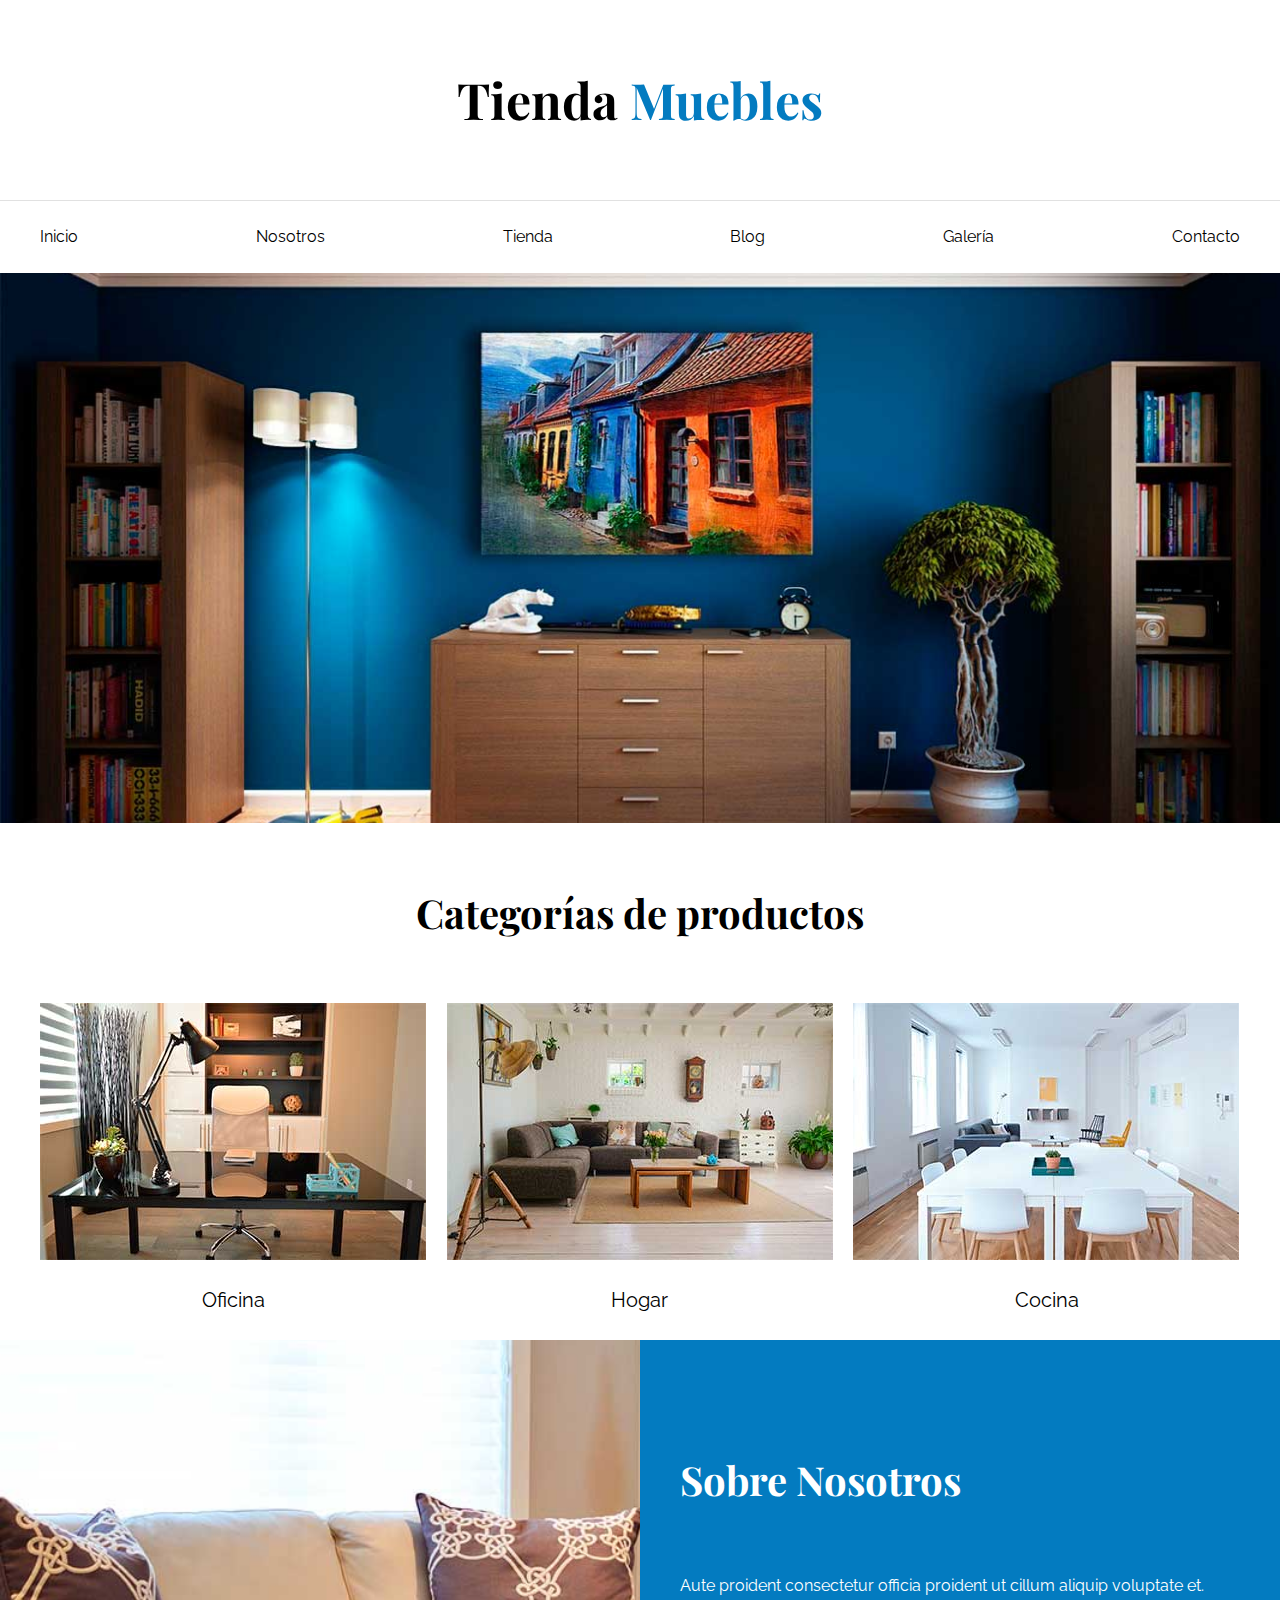
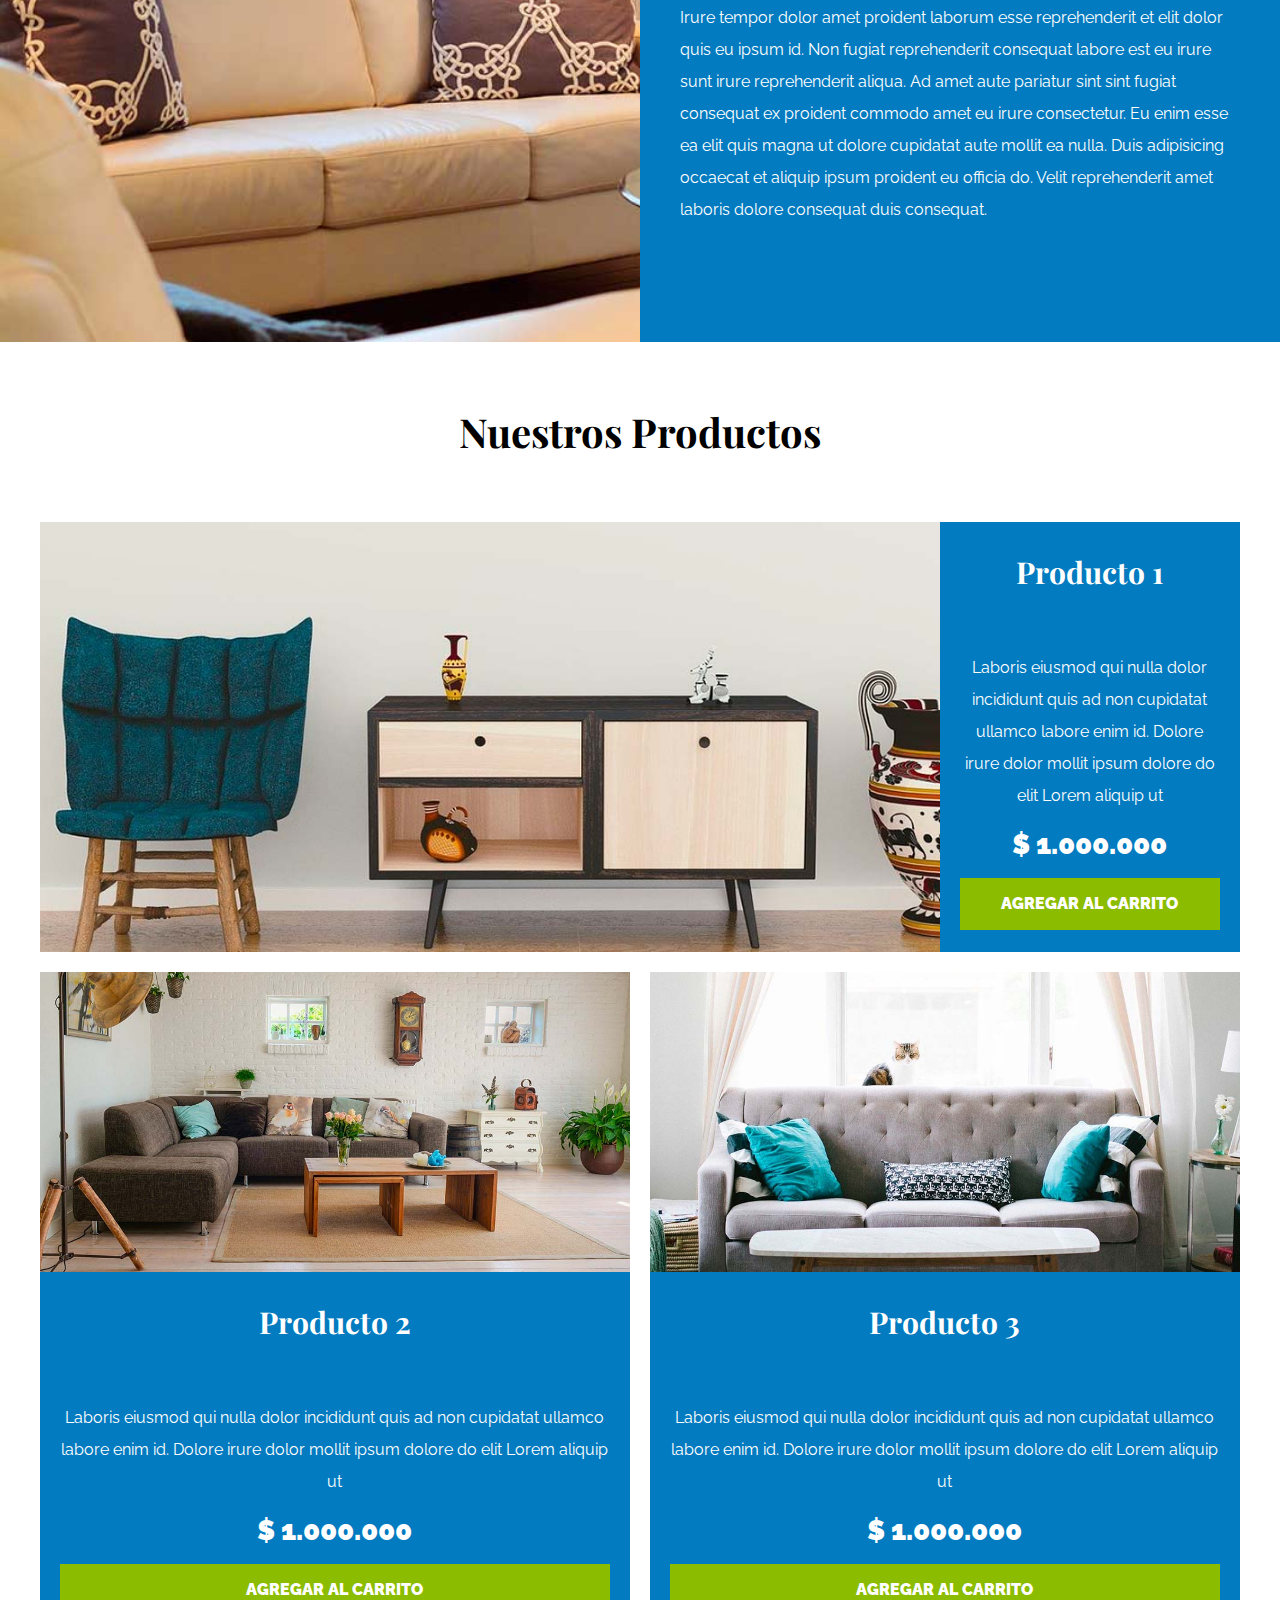
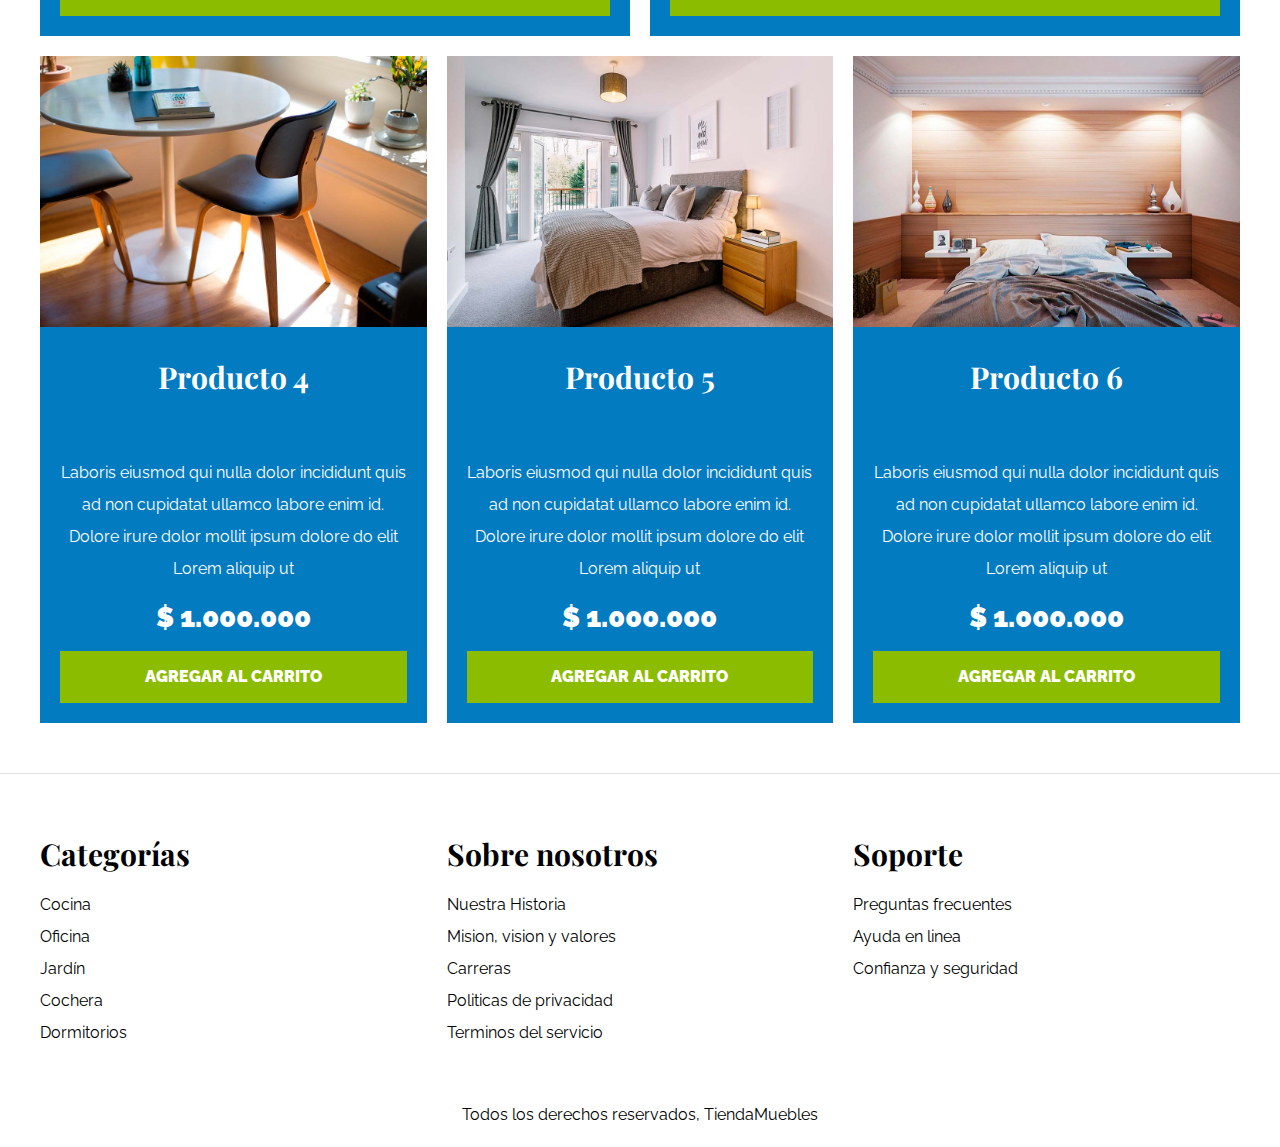
<file: index.html>
<!DOCTYPE html>
<html lang="en">
<head>
    <meta charset="UTF-8">
    <meta http-equiv="X-UA-Compatible" content="IE=edge">
    <meta name="viewport" content="width=device-width, initial-scale=1.0">
    <title>Ecommerce - Home</title>
    <link rel="stylesheet" href="css/normalize.css">
    <link rel="preconnect" href="https://fonts.googleapis.com">
    <link rel="preconnect" href="https://fonts.gstatic.com" crossorigin>
    <link href="https://fonts.googleapis.com/css2?family=Playfair+Display:wght@700&family=Raleway:wght@400;700;900&display=swap" rel="stylesheet">
    <link rel="stylesheet" href="css/app.css">
</head>
<body>
    <header>
        <h1 class="website-name">Tienda <span>Muebles</span></h1>
    </header>

    <div class="nav-container">
        <nav class="nav-main container">
            <a href="index.html">Inicio</a>
            <a href="about-us.html">Nosotros</a>
            <a href="tienda.html">Tienda</a>
            <a href="blog.html">Blog</a>
            <a href="galeria.html">Galería</a>
            <a href="contacto.html">Contacto</a>
        </nav>
    </div>


    <div class="hero"></div>

    <section class="container categories">
        <h2 class="text-center">Categorías de productos</h2>

        <div class="categories-list">
            <div class="category">
                <img src="/images/categoria1.jpg">
                <a href="#">Oficina</a>
            </div>

            <div class="category">
                <img src="/images/categoria2.jpg">
                <a href="#">Hogar</a>
            </div>

            <div class="category">
                <img src="/images/categoria3.jpg">
                <a href="#">Cocina</a>
            </div>
        </div>
    </section>

    <section class="about-us">
        <div class="container about-us-grid">
            <div class="about-us-text">
                <h2>Sobre Nosotros</h2>
                <p>Aute proident consectetur officia proident ut cillum aliquip voluptate et. Irure tempor dolor amet proident laborum esse reprehenderit et elit dolor quis eu ipsum id. Non fugiat reprehenderit consequat labore est eu irure sunt irure reprehenderit aliqua. Ad amet aute pariatur sint sint fugiat consequat ex proident commodo amet eu irure consectetur. Eu enim esse ea elit quis magna ut dolore cupidatat aute mollit ea nulla. Duis adipisicing occaecat et aliquip ipsum proident eu officia do. Velit reprehenderit amet laboris dolore consequat duis consequat.</p>
            </div>
        </div>
    </section>

    <main class="container main-container">
        <h2 class="text-center">Nuestros Productos</h2>

        <div class="products-list">
            <div class="product">
                <img src="images/producto1.jpg" alt="Imagen producto">

                <div class="product-text">
                    <h3>Producto 1</h3>

                    <p>Laboris eiusmod qui nulla dolor incididunt quis ad non cupidatat ullamco labore enim id. Dolore irure dolor mollit ipsum dolore do elit Lorem aliquip ut</p>
                    <p class="product-price">$ 1.000.000</p>

                    <a href="#" class="btn">Agregar al carrito</a>
                </div>
            </div> <!-- Product -->

            <div class="product">
                <img src="images/producto2.jpg" alt="Imagen producto">

                <div class="product-text">
                    <h3>Producto 2</h3>

                    <p>Laboris eiusmod qui nulla dolor incididunt quis ad non cupidatat ullamco labore enim id. Dolore irure dolor mollit ipsum dolore do elit Lorem aliquip ut</p>
                    <p class="product-price">$ 1.000.000</p>

                    <a href="#" class="btn">Agregar al carrito</a>
                </div>
            </div> <!-- Product -->

            <div class="product">
                <img src="images/producto3.jpg" alt="Imagen producto">

                <div class="product-text">
                    <h3>Producto 3</h3>

                    <p>Laboris eiusmod qui nulla dolor incididunt quis ad non cupidatat ullamco labore enim id. Dolore irure dolor mollit ipsum dolore do elit Lorem aliquip ut</p>
                    <p class="product-price">$ 1.000.000</p>

                    <a href="#" class="btn">Agregar al carrito</a>
                </div>
            </div> <!-- Product -->

            <div class="product">
                <img src="images/producto4.jpg" alt="Imagen producto">

                <div class="product-text">
                    <h3>Producto 4</h3>

                    <p>Laboris eiusmod qui nulla dolor incididunt quis ad non cupidatat ullamco labore enim id. Dolore irure dolor mollit ipsum dolore do elit Lorem aliquip ut</p>
                    <p class="product-price">$ 1.000.000</p>

                    <a href="#" class="btn">Agregar al carrito</a>
                </div>
            </div> <!-- Product -->

            <div class="product">
                <img src="images/producto5.jpg" alt="Imagen producto">

                <div class="product-text">
                    <h3>Producto 5</h3>

                    <p>Laboris eiusmod qui nulla dolor incididunt quis ad non cupidatat ullamco labore enim id. Dolore irure dolor mollit ipsum dolore do elit Lorem aliquip ut</p>
                    <p class="product-price">$ 1.000.000</p>

                    <a href="#" class="btn">Agregar al carrito</a>
                </div>
            </div> <!-- Product -->

            <div class="product">
                <img src="images/producto6.jpg" alt="Imagen producto">

                <div class="product-text">
                    <h3>Producto 6</h3>

                    <p>Laboris eiusmod qui nulla dolor incididunt quis ad non cupidatat ullamco labore enim id. Dolore irure dolor mollit ipsum dolore do elit Lorem aliquip ut</p>
                    <p class="product-price">$ 1.000.000</p>

                    <a href="#" class="btn">Agregar al carrito</a>
                </div>
            </div> <!-- Product -->

        </div> <!-- Listado de productos -->
    </main>

    <footer class="site-footer">
        <div class="grid-footer container">
            <div>
                <h3>Categorías</h3>

                <nav>
                    <a href="">Cocina</a>
                    <a href="">Oficina</a>
                    <a href="">Jardín</a>
                    <a href="">Cochera</a>
                    <a href="">Dormitorios</a>
                </nav>
            </div>

            <div>
                <h3>Sobre nosotros</h3>

                <nav>
                    <a href="">Nuestra Historia</a>
                    <a href="">Mision, vision y valores</a>
                    <a href="">Carreras</a>
                    <a href="">Politicas de privacidad</a>
                    <a href="">Terminos del servicio</a>
                </nav>
            </div>

            <div>
                <h3>Soporte</h3>

                <nav>
                    <a href="">Preguntas frecuentes</a>
                    <a href="">Ayuda en linea</a>
                    <a href="">Confianza y seguridad</a>
                </nav>
            </div>

        </div>
        <p class="copyright">Todos los derechos reservados, TiendaMuebles</p>
    </footer>
</body>
</html>
</file>
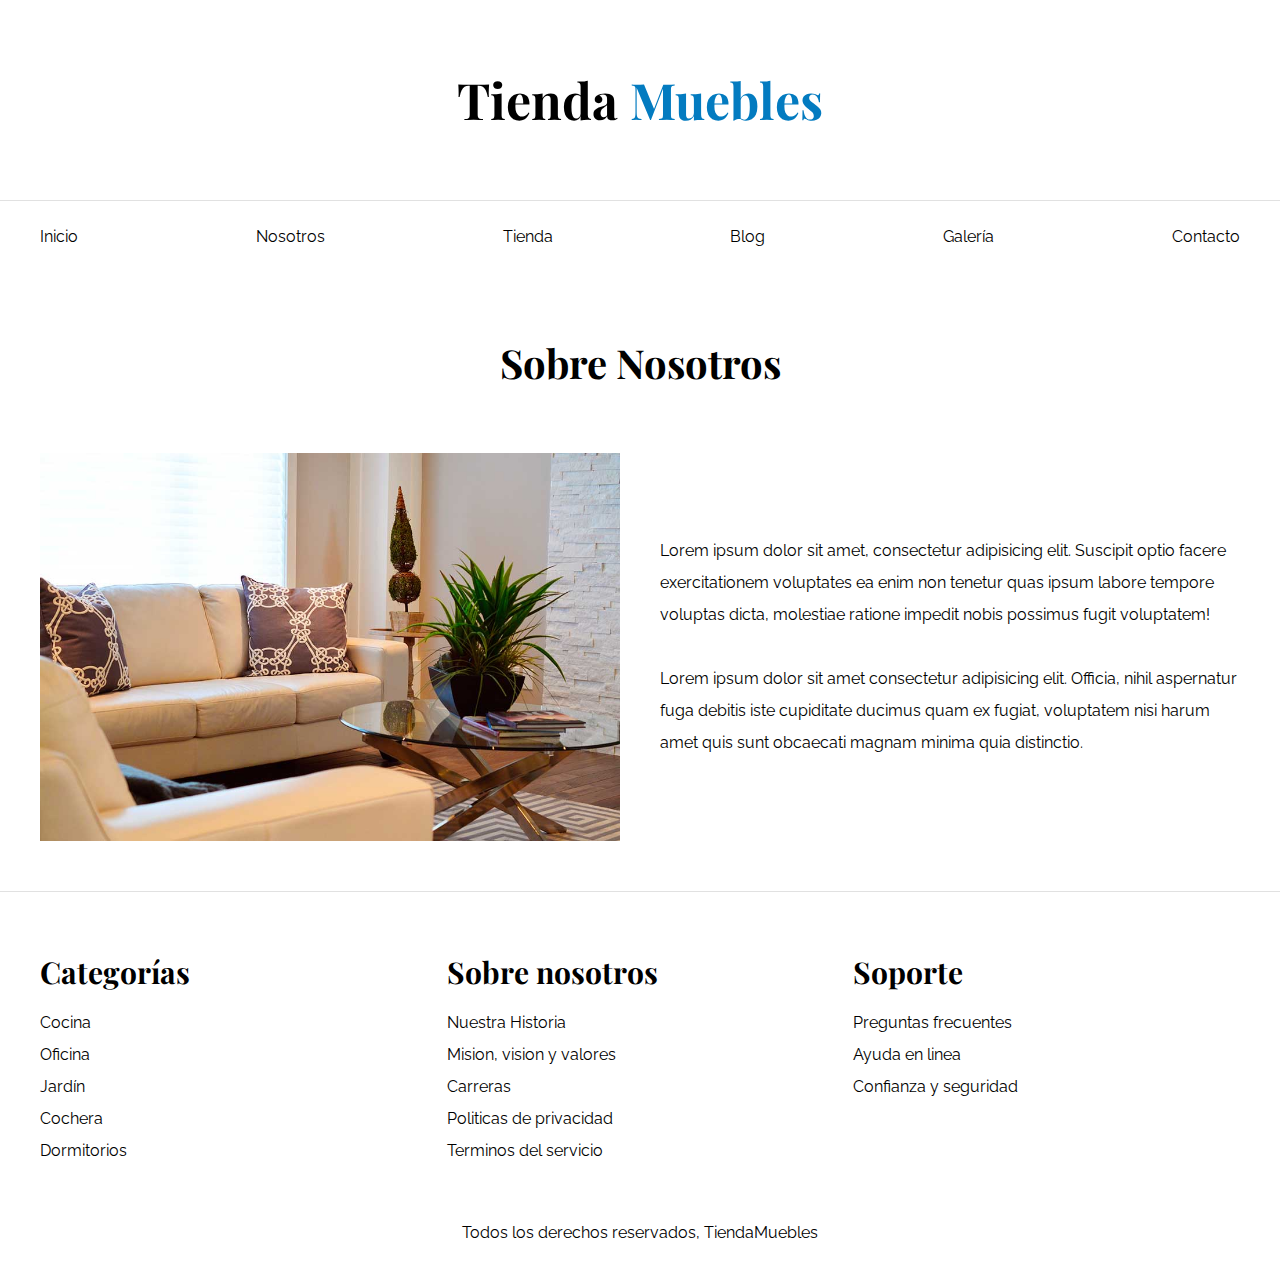
<file: about-us.html>
<!DOCTYPE html>
<html lang="en">
<head>
    <meta charset="UTF-8">
    <meta http-equiv="X-UA-Compatible" content="IE=edge">
    <meta name="viewport" content="width=device-width, initial-scale=1.0">
    <title>Ecommerce - Nosotros</title>
    <link rel="stylesheet" href="css/normalize.css">
    <link rel="preconnect" href="https://fonts.googleapis.com">
    <link rel="preconnect" href="https://fonts.gstatic.com" crossorigin>
    <link href="https://fonts.googleapis.com/css2?family=Playfair+Display:wght@700&family=Raleway:wght@400;700;900&display=swap" rel="stylesheet">
    <link rel="stylesheet" href="css/app.css">
</head>
<body>
    <header>
        <h1 class="website-name">Tienda <span>Muebles</span></h1>
    </header>

    <div class="nav-container">
        <nav class="nav-main container">
            <a href="index.html">Inicio</a>
            <a href="about-us.html">Nosotros</a>
            <a href="store.html">Tienda</a>
            <a href="blog.html">Blog</a>
            <a href="gallery.html">Galería</a>
            <a href="contact.html">Contacto</a>
        </nav>
    </div>

    <main class="container main-container">
        <h2 class="text-center">Sobre Nosotros</h2>

        <div class="about-us-container">
            <div class="image">
                <img src="images/nosotros.jpg" alt="Nosotros">
            </div>

            <div class="about-us-info">
                <p>Lorem ipsum dolor sit amet, consectetur adipisicing elit. Suscipit optio facere exercitationem voluptates ea enim non tenetur quas ipsum labore tempore voluptas dicta, molestiae ratione impedit nobis possimus fugit voluptatem!</p>

                <P>Lorem ipsum dolor sit amet consectetur adipisicing elit. Officia, nihil aspernatur fuga debitis iste cupiditate ducimus quam ex fugiat, voluptatem nisi harum amet quis sunt obcaecati magnam minima quia distinctio.</P>
            </div>
        </div>
    </main>

    <footer class="site-footer">
        <div class="grid-footer container">
            <div>
                <h3>Categorías</h3>

                <nav>
                    <a href="">Cocina</a>
                    <a href="">Oficina</a>
                    <a href="">Jardín</a>
                    <a href="">Cochera</a>
                    <a href="">Dormitorios</a>
                </nav>
            </div>

            <div>
                <h3>Sobre nosotros</h3>

                <nav>
                    <a href="">Nuestra Historia</a>
                    <a href="">Mision, vision y valores</a>
                    <a href="">Carreras</a>
                    <a href="">Politicas de privacidad</a>
                    <a href="">Terminos del servicio</a>
                </nav>
            </div>

            <div>
                <h3>Soporte</h3>

                <nav>
                    <a href="">Preguntas frecuentes</a>
                    <a href="">Ayuda en linea</a>
                    <a href="">Confianza y seguridad</a>
                </nav>
            </div>

        </div>
        <p class="copyright">Todos los derechos reservados, TiendaMuebles</p>
    </footer>
</body>
</html>
</file>
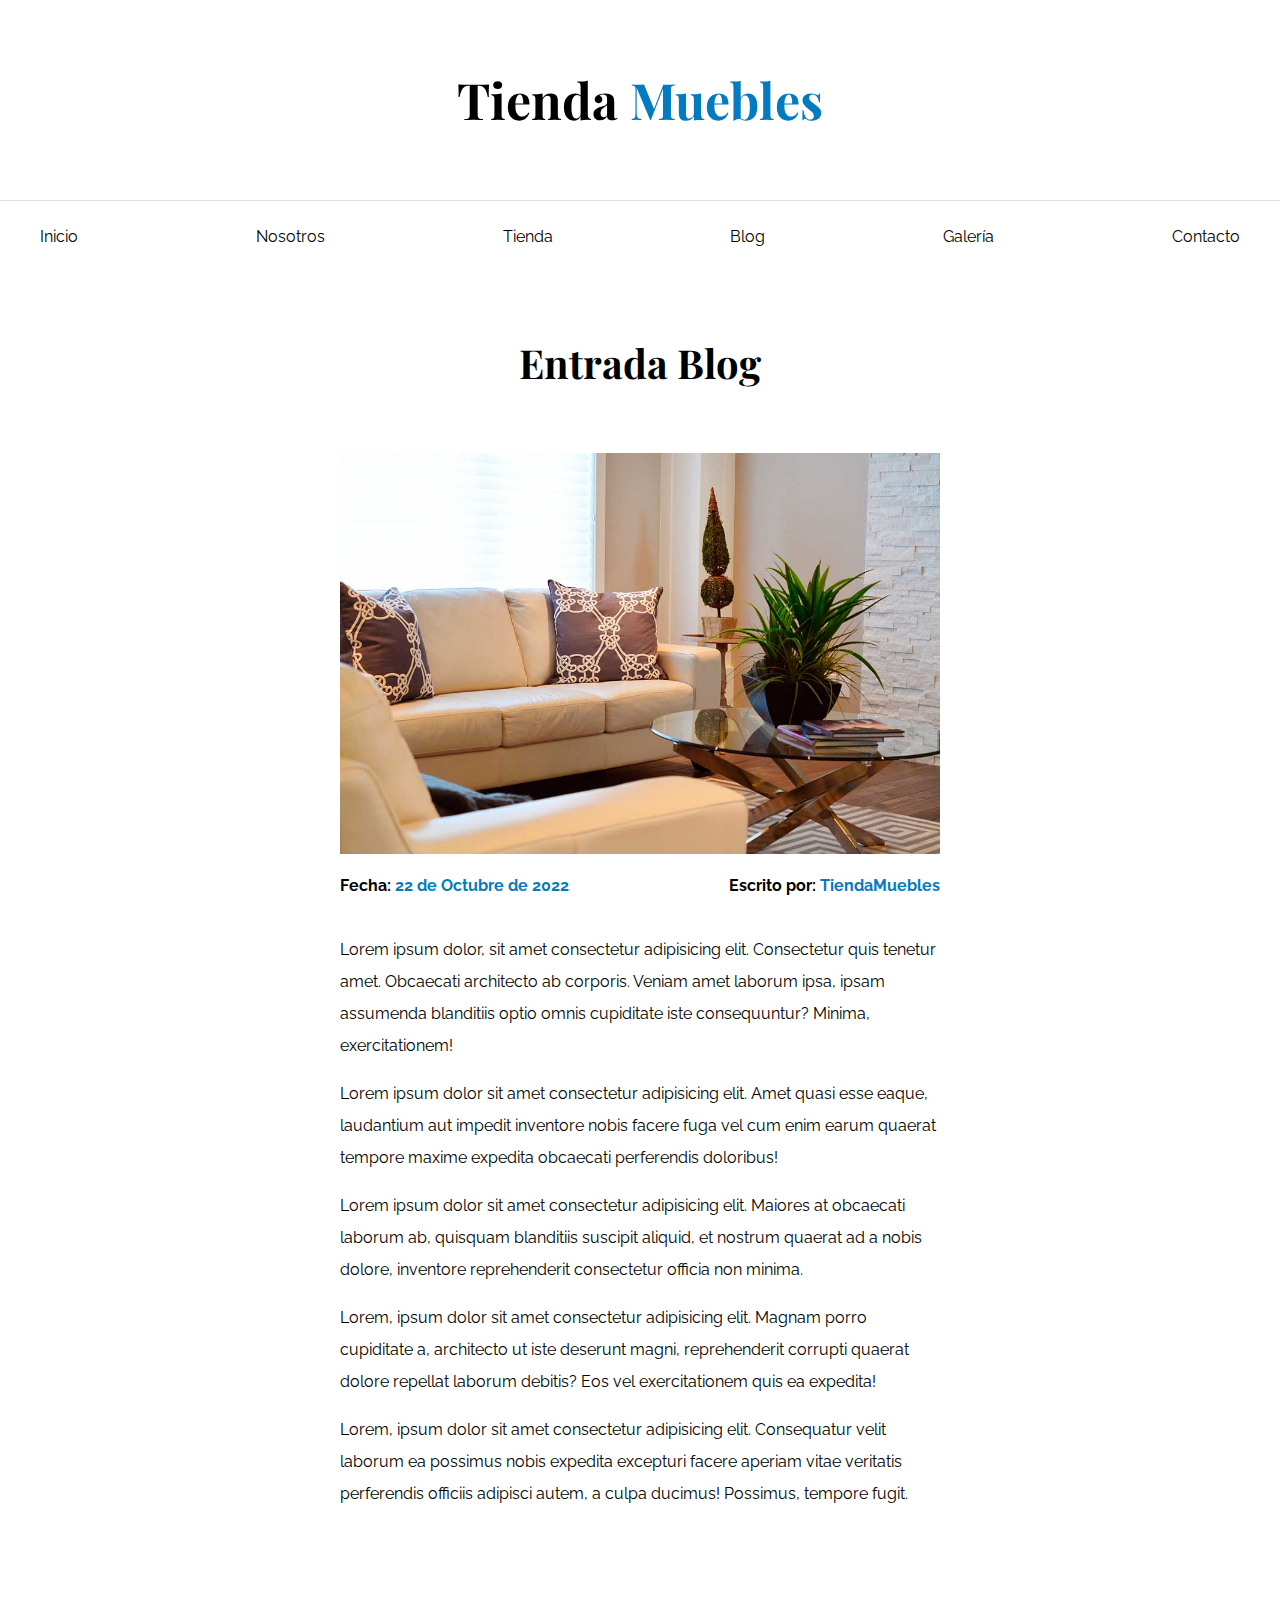
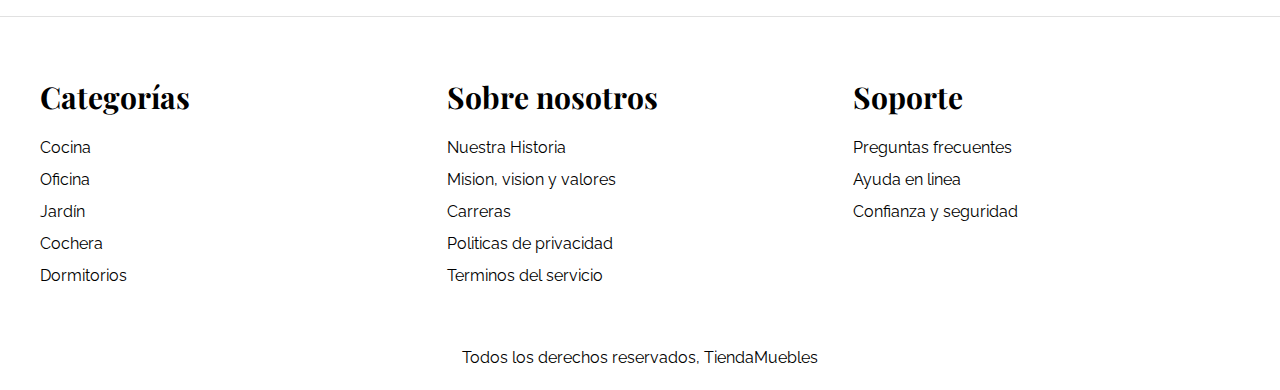
<file: article.html>
<!DOCTYPE html>
<html lang="en">
<head>
    <meta charset="UTF-8">
    <meta http-equiv="X-UA-Compatible" content="IE=edge">
    <meta name="viewport" content="width=device-width, initial-scale=1.0">
    <title>Ecommerce - Entrada</title>
    <link rel="stylesheet" href="css/normalize.css">
    <link rel="preconnect" href="https://fonts.googleapis.com">
    <link rel="preconnect" href="https://fonts.gstatic.com" crossorigin>
    <link href="https://fonts.googleapis.com/css2?family=Playfair+Display:wght@700&family=Raleway:wght@400;700;900&display=swap" rel="stylesheet">
    <link rel="stylesheet" href="css/app.css">
</head>
<body>
    <header>
        <h1 class="website-name">Tienda <span>Muebles</span></h1>
    </header>

    <div class="nav-container">
        <nav class="nav-main container">
            <a href="index.html">Inicio</a>
            <a href="about-us.html">Nosotros</a>
            <a href="store.html">Tienda</a>
            <a href="blog.html">Blog</a>
            <a href="gallery.html">Galería</a>
            <a href="contact.html">Contacto</a>
        </nav>
    </div>


    <main class="container main-container">
        <h2 class="text-center">Entrada Blog</h2>

        <article class="article article-detail">
            <div class="article-image">
                <img src="images/nosotros.jpg" alt="Imagen blog">
            </div>

            <div class="article-meta">
                <p>Fecha: <span>22 de Octubre de 2022</span></p>
                <p>Escrito por: <span>TiendaMuebles</span></p>
            </div>

            <div class="article-content">
                <p>Lorem ipsum dolor, sit amet consectetur adipisicing elit. Consectetur quis tenetur amet. Obcaecati architecto ab corporis. Veniam amet laborum ipsa, ipsam assumenda blanditiis optio omnis cupiditate iste consequuntur? Minima, exercitationem!</p>
                <p>Lorem ipsum dolor sit amet consectetur adipisicing elit. Amet quasi esse eaque, laudantium aut impedit inventore nobis facere fuga vel cum enim earum quaerat tempore maxime expedita obcaecati perferendis doloribus!</p>
                <p>Lorem ipsum dolor sit amet consectetur adipisicing elit. Maiores at obcaecati laborum ab, quisquam blanditiis suscipit aliquid, et nostrum quaerat ad a nobis dolore, inventore reprehenderit consectetur officia non minima.</p>
                <p>Lorem, ipsum dolor sit amet consectetur adipisicing elit. Magnam porro cupiditate a, architecto ut iste deserunt magni, reprehenderit corrupti quaerat dolore repellat laborum debitis? Eos vel exercitationem quis ea expedita!</p>
                <p>Lorem, ipsum dolor sit amet consectetur adipisicing elit. Consequatur velit laborum ea possimus nobis expedita excepturi facere aperiam vitae veritatis perferendis officiis adipisci autem, a culpa ducimus! Possimus, tempore fugit.</p>
            </div>
        </article>
    </main>

    <footer class="site-footer">
        <div class="grid-footer container">
            <div>
                <h3>Categorías</h3>

                <nav>
                    <a href="">Cocina</a>
                    <a href="">Oficina</a>
                    <a href="">Jardín</a>
                    <a href="">Cochera</a>
                    <a href="">Dormitorios</a>
                </nav>
            </div>

            <div>
                <h3>Sobre nosotros</h3>

                <nav>
                    <a href="">Nuestra Historia</a>
                    <a href="">Mision, vision y valores</a>
                    <a href="">Carreras</a>
                    <a href="">Politicas de privacidad</a>
                    <a href="">Terminos del servicio</a>
                </nav>
            </div>

            <div>
                <h3>Soporte</h3>

                <nav>
                    <a href="">Preguntas frecuentes</a>
                    <a href="">Ayuda en linea</a>
                    <a href="">Confianza y seguridad</a>
                </nav>
            </div>

        </div>
        <p class="copyright">Todos los derechos reservados, TiendaMuebles</p>
    </footer>
</body>
</html>
</file>
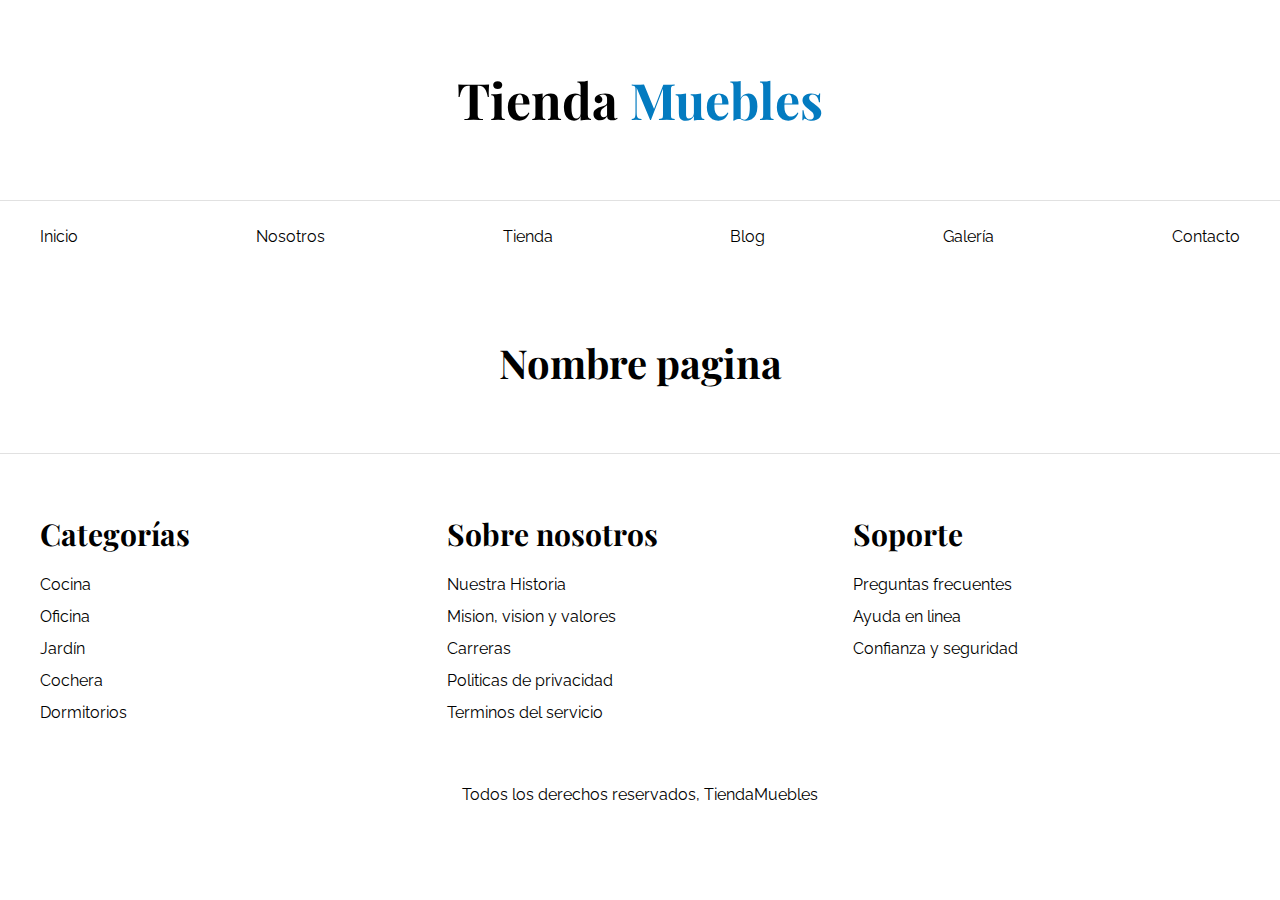
<file: base.html>
<!DOCTYPE html>
<html lang="en">
<head>
    <meta charset="UTF-8">
    <meta http-equiv="X-UA-Compatible" content="IE=edge">
    <meta name="viewport" content="width=device-width, initial-scale=1.0">
    <title>Nosotros</title>
    <link rel="stylesheet" href="css/normalize.css">
    <link rel="preconnect" href="https://fonts.googleapis.com">
    <link rel="preconnect" href="https://fonts.gstatic.com" crossorigin>
    <link href="https://fonts.googleapis.com/css2?family=Playfair+Display:wght@700&family=Raleway:wght@400;700;900&display=swap" rel="stylesheet">
    <link rel="stylesheet" href="css/app.css">
</head>
<body>
    <header>
        <h1 class="website-name">Tienda <span>Muebles</span></h1>
    </header>

    <div class="nav-container">
        <nav class="nav-main container">
            <a href="index.html">Inicio</a>
            <a href="about-us.html">Nosotros</a>
            <a href="tienda.html">Tienda</a>
            <a href="blog.html">Blog</a>
            <a href="galeria.html">Galería</a>
            <a href="contacto.html">Contacto</a>
        </nav>
    </div>




    <main class="container main-container">
        <h2 class="text-center">Nombre pagina</h2>


    </main>

    <footer class="site-footer">
        <div class="grid-footer container">
            <div>
                <h3>Categorías</h3>

                <nav>
                    <a href="">Cocina</a>
                    <a href="">Oficina</a>
                    <a href="">Jardín</a>
                    <a href="">Cochera</a>
                    <a href="">Dormitorios</a>
                </nav>
            </div>

            <div>
                <h3>Sobre nosotros</h3>

                <nav>
                    <a href="">Nuestra Historia</a>
                    <a href="">Mision, vision y valores</a>
                    <a href="">Carreras</a>
                    <a href="">Politicas de privacidad</a>
                    <a href="">Terminos del servicio</a>
                </nav>
            </div>

            <div>
                <h3>Soporte</h3>

                <nav>
                    <a href="">Preguntas frecuentes</a>
                    <a href="">Ayuda en linea</a>
                    <a href="">Confianza y seguridad</a>
                </nav>
            </div>

        </div>
        <p class="copyright">Todos los derechos reservados, TiendaMuebles</p>
    </footer>
</body>
</html>
</file>
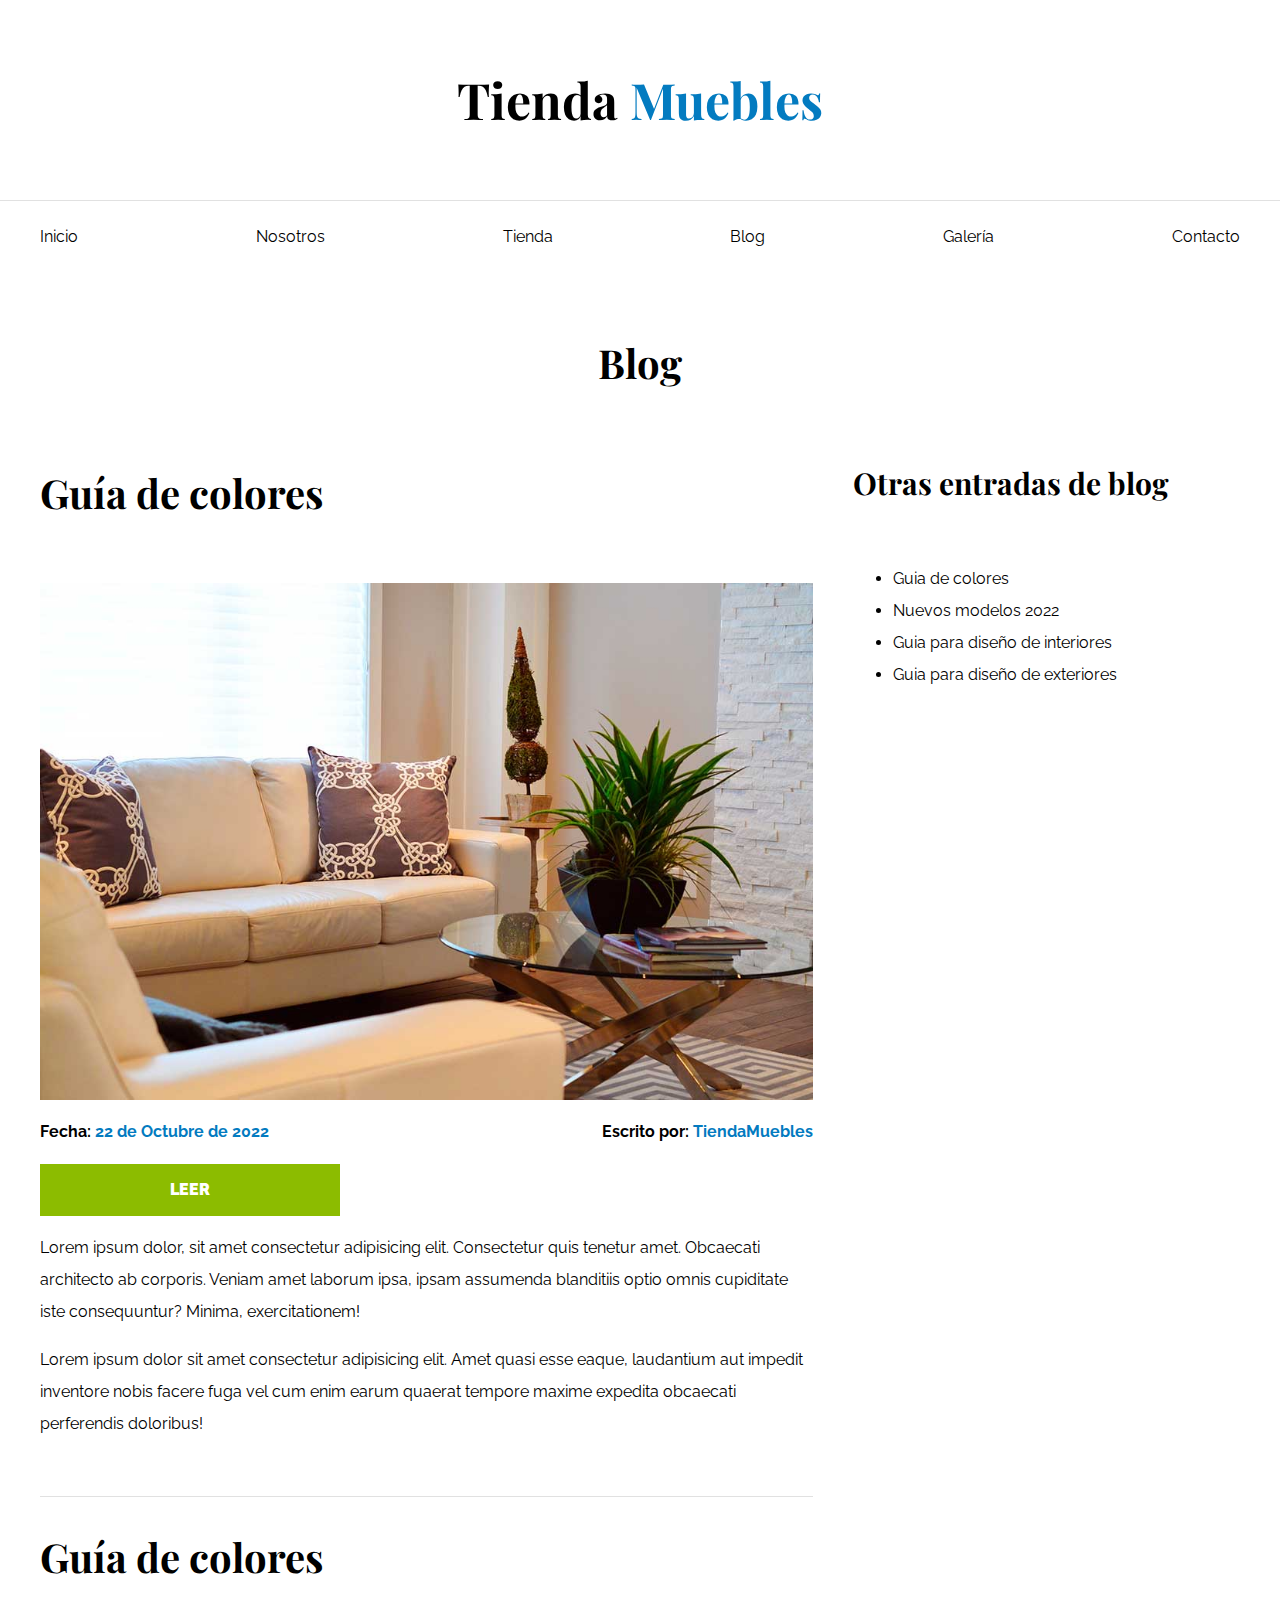
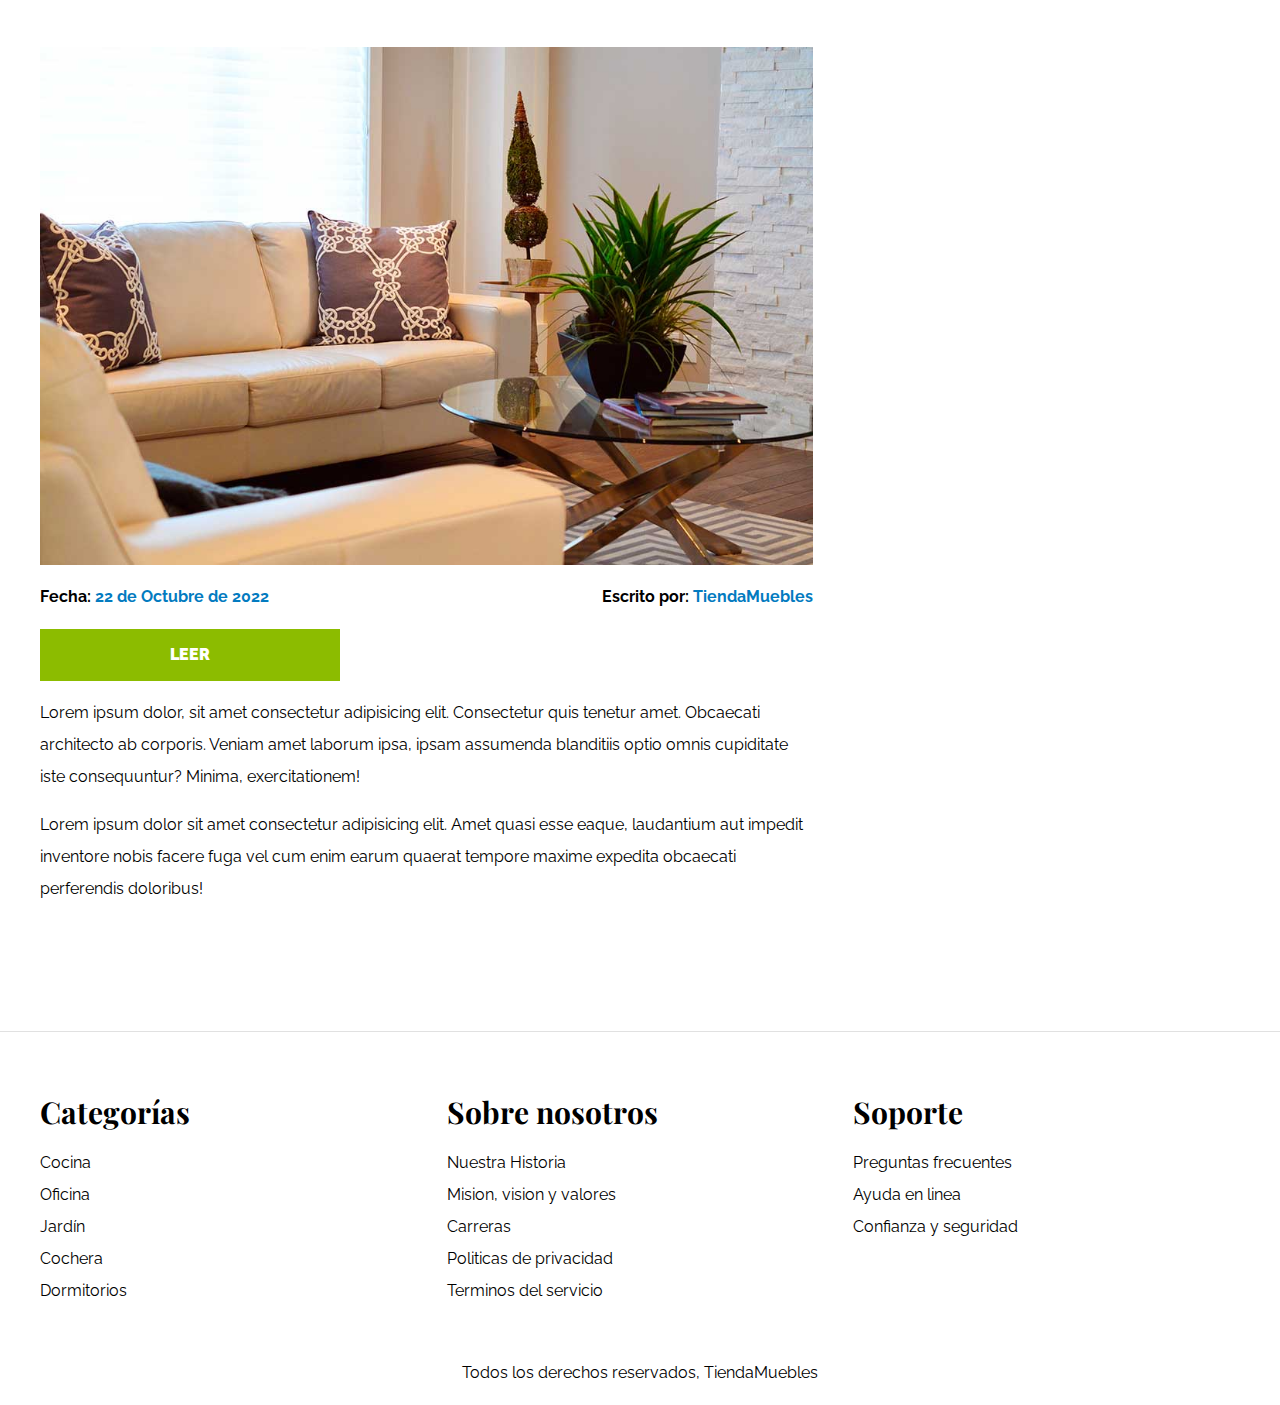
<file: blog.html>
<!DOCTYPE html>
<html lang="en">
<head>
    <meta charset="UTF-8">
    <meta http-equiv="X-UA-Compatible" content="IE=edge">
    <meta name="viewport" content="width=device-width, initial-scale=1.0">
    <title>Ecommerce - Blog</title>
    <link rel="stylesheet" href="css/normalize.css">
    <link rel="preconnect" href="https://fonts.googleapis.com">
    <link rel="preconnect" href="https://fonts.gstatic.com" crossorigin>
    <link href="https://fonts.googleapis.com/css2?family=Playfair+Display:wght@700&family=Raleway:wght@400;700;900&display=swap" rel="stylesheet">
    <link rel="stylesheet" href="css/app.css">
</head>
<body>
    <header>
        <h1 class="website-name">Tienda <span>Muebles</span></h1>
    </header>

    <div class="nav-container">
        <nav class="nav-main container">
            <a href="index.html">Inicio</a>
            <a href="about-us.html">Nosotros</a>
            <a href="store.html">Tienda</a>
            <a href="blog.html">Blog</a>
            <a href="gallery.html">Galería</a>
            <a href="contact.html">Contacto</a>
        </nav>
    </div>

    <main class="container main-container">
        <h2 class="text-center">Blog</h2>

        <section class="blog-container">
            <div class="blog">
                <article class="article">
                    <h2>Guía de colores</h2>

                    <div class="article-image">
                        <img src="images/nosotros.jpg" alt="Imagen blog">
                    </div>

                    <div class="article-meta">
                        <p>Fecha: <span>22 de Octubre de 2022</span></p>
                        <p>Escrito por: <span>TiendaMuebles</span></p>
                    </div>

                    <a href="article.html" class="btn max-width-30">Leer</a>

                    <div class="article-content">
                        <p>Lorem ipsum dolor, sit amet consectetur adipisicing elit. Consectetur quis tenetur amet. Obcaecati architecto ab corporis. Veniam amet laborum ipsa, ipsam assumenda blanditiis optio omnis cupiditate iste consequuntur? Minima, exercitationem!</p>
                        <p>Lorem ipsum dolor sit amet consectetur adipisicing elit. Amet quasi esse eaque, laudantium aut impedit inventore nobis facere fuga vel cum enim earum quaerat tempore maxime expedita obcaecati perferendis doloribus!</p>
                    </div>
                </article>

                <article class="article">
                    <h2>Guía de colores</h2>

                    <div class="article-image">
                        <img src="images/nosotros.jpg" alt="Imagen blog">
                    </div>

                    <div class="article-meta">
                        <p>Fecha: <span>22 de Octubre de 2022</span></p>
                        <p>Escrito por: <span>TiendaMuebles</span></p>
                    </div>

                    <a href="article.html" class="btn max-width-30">Leer</a>

                    <div class="article-content">
                        <p>Lorem ipsum dolor, sit amet consectetur adipisicing elit. Consectetur quis tenetur amet. Obcaecati architecto ab corporis. Veniam amet laborum ipsa, ipsam assumenda blanditiis optio omnis cupiditate iste consequuntur? Minima, exercitationem!</p>
                        <p>Lorem ipsum dolor sit amet consectetur adipisicing elit. Amet quasi esse eaque, laudantium aut impedit inventore nobis facere fuga vel cum enim earum quaerat tempore maxime expedita obcaecati perferendis doloribus!</p>
                    </div>
                </article>
            </div>

            <aside>
                <h3>Otras entradas de blog</h3>

                <ul>
                    <li> <a href="#">Guia de colores</a></li>
                    <li> <a href="#">Nuevos modelos 2022</a></li>
                    <li> <a href="#">Guia para diseño de interiores</a></li>
                    <li> <a href="#">Guia para diseño de exteriores</a></li>
                </ul>
            </aside>
        </section>
    </main>

    <footer class="site-footer">
        <div class="grid-footer container">
            <div>
                <h3>Categorías</h3>

                <nav>
                    <a href="">Cocina</a>
                    <a href="">Oficina</a>
                    <a href="">Jardín</a>
                    <a href="">Cochera</a>
                    <a href="">Dormitorios</a>
                </nav>
            </div>

            <div>
                <h3>Sobre nosotros</h3>

                <nav>
                    <a href="">Nuestra Historia</a>
                    <a href="">Mision, vision y valores</a>
                    <a href="">Carreras</a>
                    <a href="">Politicas de privacidad</a>
                    <a href="">Terminos del servicio</a>
                </nav>
            </div>

            <div>
                <h3>Soporte</h3>

                <nav>
                    <a href="">Preguntas frecuentes</a>
                    <a href="">Ayuda en linea</a>
                    <a href="">Confianza y seguridad</a>
                </nav>
            </div>

        </div>
        <p class="copyright">Todos los derechos reservados, TiendaMuebles</p>
    </footer>
</body>
</html>
</file>
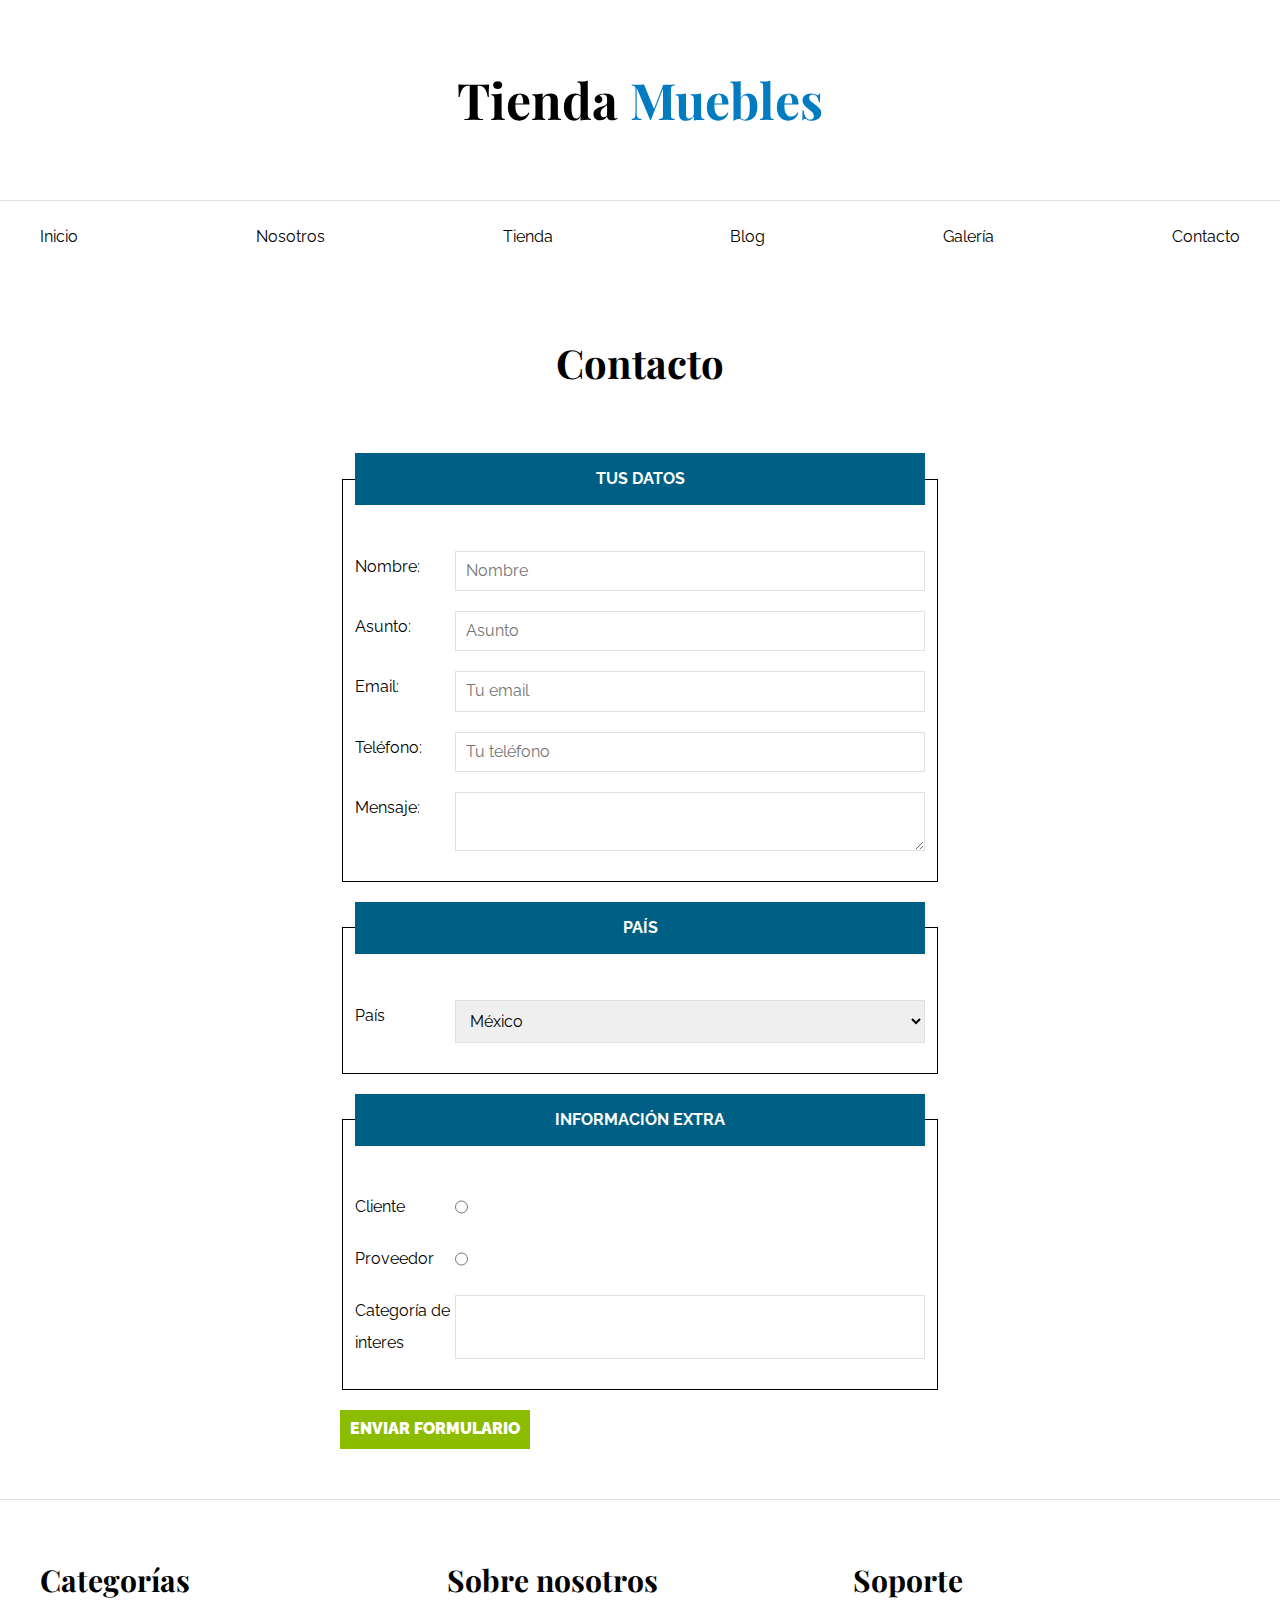
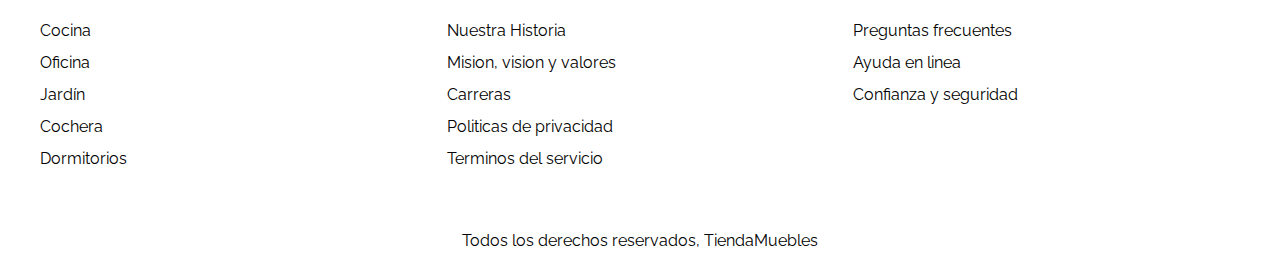
<file: contact.html>
<!DOCTYPE html>
<html lang="en">
<head>
    <meta charset="UTF-8">
    <meta http-equiv="X-UA-Compatible" content="IE=edge">
    <meta name="viewport" content="width=device-width, initial-scale=1.0">
    <title>Ecommerce - Contacto</title>
    <link rel="stylesheet" href="css/normalize.css">
    <link rel="preconnect" href="https://fonts.googleapis.com">
    <link rel="preconnect" href="https://fonts.gstatic.com" crossorigin>
    <link href="https://fonts.googleapis.com/css2?family=Playfair+Display:wght@700&family=Raleway:wght@400;700;900&display=swap" rel="stylesheet">
    <link rel="stylesheet" href="css/app.css">
</head>
<body>
    <header>
        <h1 class="website-name">Tienda <span>Muebles</span></h1>
    </header>

    <div class="nav-container">
        <nav class="nav-main container">
            <a href="index.html">Inicio</a>
            <a href="about-us.html">Nosotros</a>
            <a href="store.html">Tienda</a>
            <a href="blog.html">Blog</a>
            <a href="gallery.html">Galería</a>
            <a href="contact.html">Contacto</a>
        </nav>
    </div>

    <main class="container main-container">
        <h2 class="text-center">Contacto</h2>

        <form action="" class="contact-form">
            <fieldset>
                <legend>Tus datos</legend>

                <div class="field-container">
                    <label for="nombre">Nombre:</label>
                    <input id="nombre" type="text" placeholder="Nombre" required>
                </div>

                <div class="field-container">
                    <label for="asunto">Asunto:</label>
                    <input id="asunto" type="text" placeholder="Asunto">
                </div>

                <div class="field-container">
                    <label for="email">Email:</label>
                    <input id="email" type="email" placeholder="Tu email" required>
                </div>

                <div class="field-container">
                    <label for="tel">Teléfono:</label>
                    <input id="tel" type="tel" placeholder="Tu teléfono">
                </div>

                <div class="field-container">
                    <label for="">Mensaje:</label>
                    <textarea rows="" cols=""></textarea>
                </div>
            </fieldset>

            <fieldset>
                <legend>País</legend>

                <div class="field-container">
                    <label for="pais">País</label>
                    <select id="pais">
                        <option disabled>-- Seleccione --</option>
                        <option>México</option>
                        <option>Colombia</option>
                        <option>Perú</option>
                        <option>Argentina</option>
                        <option>Chile</option>
                    </select>
                </div>
            </fieldset>

            <fieldset>
                <legend>Información extra</legend>

                <div class="field-container">
                    <label for="client">Cliente</label>
                    <input id="client" type="radio" name="tipo" value="cliente">
                </div>

                <div class="field-container">
                    <label for="proveedor">Proveedor</label>
                    <input id="proveedor" type="radio" name="tipo" value="proveedor">
                </div>

                <div class="field-container">
                    <label for="categoria">Categoría de interes</label>
                    <input list="categorias" name="categorias">
                    <datalist id="categorias">
                        <option value="Cocina">
                        <option value="Exterior">
                        <option value="Recamaras">
                        <option value="Oficina">
                        <option value="Televisión">
                    </datalist>
                </div>
            </fieldset>

            <input class="btn" type="submit" value="Enviar formulario">
        </form>
    </main>

    <footer class="site-footer">
        <div class="grid-footer container">
            <div>
                <h3>Categorías</h3>

                <nav>
                    <a href="">Cocina</a>
                    <a href="">Oficina</a>
                    <a href="">Jardín</a>
                    <a href="">Cochera</a>
                    <a href="">Dormitorios</a>
                </nav>
            </div>

            <div>
                <h3>Sobre nosotros</h3>

                <nav>
                    <a href="">Nuestra Historia</a>
                    <a href="">Mision, vision y valores</a>
                    <a href="">Carreras</a>
                    <a href="">Politicas de privacidad</a>
                    <a href="">Terminos del servicio</a>
                </nav>
            </div>

            <div>
                <h3>Soporte</h3>

                <nav>
                    <a href="">Preguntas frecuentes</a>
                    <a href="">Ayuda en linea</a>
                    <a href="">Confianza y seguridad</a>
                </nav>
            </div>

        </div>
        <p class="copyright">Todos los derechos reservados, TiendaMuebles</p>
    </footer>
</body>
</html>
</file>
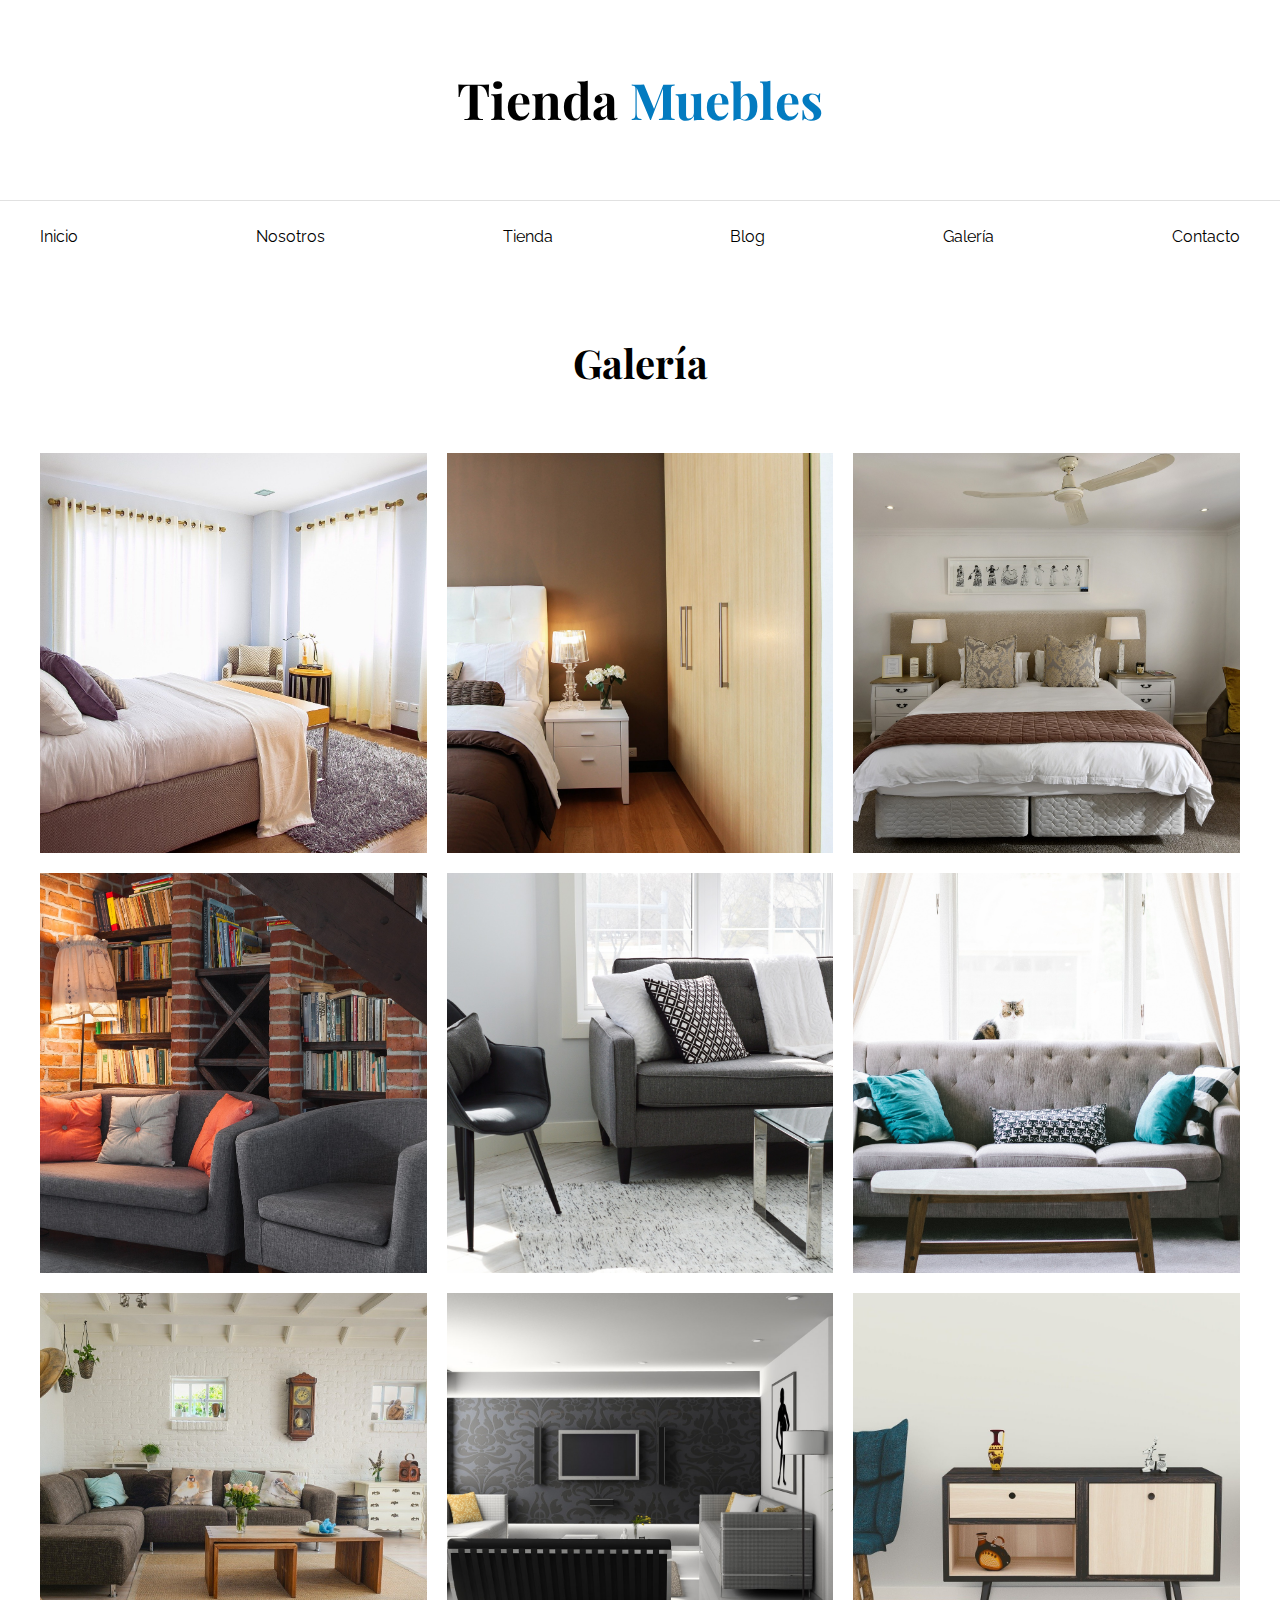
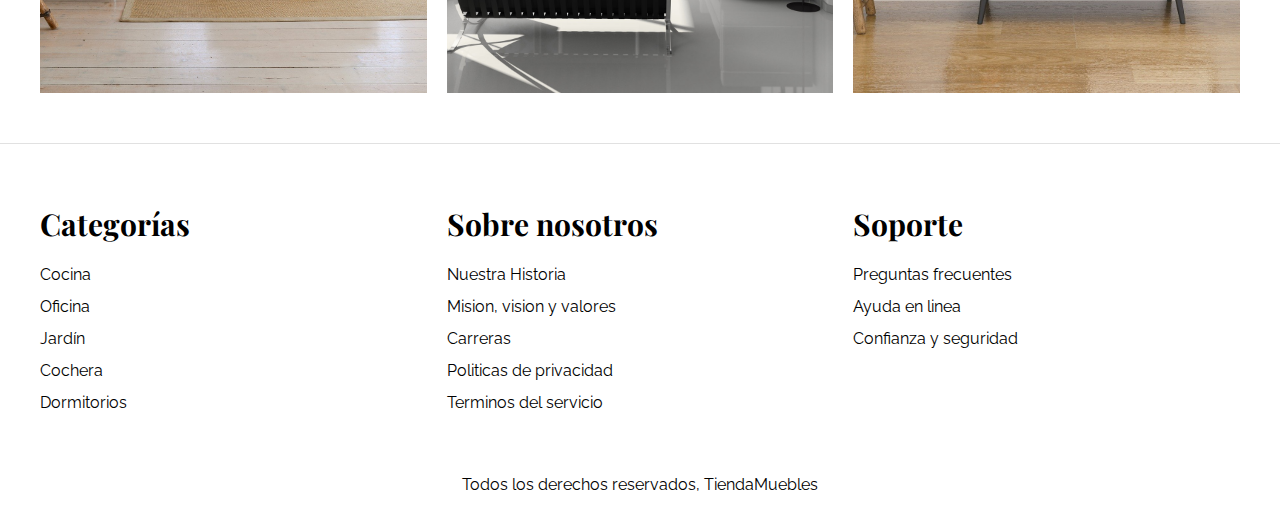
<file: gallery.html>
<!DOCTYPE html>
<html lang="en">
<head>
    <meta charset="UTF-8">
    <meta http-equiv="X-UA-Compatible" content="IE=edge">
    <meta name="viewport" content="width=device-width, initial-scale=1.0">
    <title>Ecommerce - Galería</title>
    <link rel="stylesheet" href="css/normalize.css">
    <link rel="preconnect" href="https://fonts.googleapis.com">
    <link rel="preconnect" href="https://fonts.gstatic.com" crossorigin>
    <link href="https://fonts.googleapis.com/css2?family=Playfair+Display:wght@700&family=Raleway:wght@400;700;900&display=swap" rel="stylesheet">
    <link rel="stylesheet" href="css/app.css">
</head>
<body>
    <header>
        <h1 class="website-name">Tienda <span>Muebles</span></h1>
    </header>

    <div class="nav-container">
        <nav class="nav-main container">
            <a href="index.html">Inicio</a>
            <a href="about-us.html">Nosotros</a>
            <a href="store.html">Tienda</a>
            <a href="blog.html">Blog</a>
            <a href="gallery.html">Galería</a>
            <a href="contact.html">Contacto</a>
        </nav>
    </div>

    <main class="container main-container">
        <h2 class="text-center">Galería</h2>

        <ul class="gallery">
            <li>
                <a href="images/galeria_01.jpg">
                    <img src="images/galeria_01.jpg" alt="Imagen galería">
                </a>
            </li>
            <li>
                <a href="images/galeria_02.jpg">
                    <img src="images/galeria_02.jpg" alt="Imagen galería">
                </a>
            </li>
            <li>
                <a href="images/galeria_03.jpg">
                    <img src="images/galeria_03.jpg" alt="Imagen galería">
                </a>
            </li>
            <li>
                <a href="images/galeria_04.jpg">
                    <img src="images/galeria_04.jpg" alt="Imagen galería">
                </a>
            </li>
            <li>
                <a href="images/galeria_05.jpg">
                    <img src="images/galeria_05.jpg" alt="Imagen galería">
                </a>
            </li>
            <li>
                <a href="images/galeria_06.jpg">
                    <img src="images/galeria_06.jpg" alt="Imagen galería">
                </a>
            </li>
            <li>
                <a href="images/galeria_07.jpg">
                    <img src="images/galeria_07.jpg" alt="Imagen galería">
                </a>
            </li>
            <li>
                <a href="images/galeria_08.jpg">
                    <img src="images/galeria_08.jpg" alt="Imagen galería">
                </a>
            </li>
            <li>
                <a href="images/galeria_09.jpg">
                    <img src="images/galeria_09.jpg" alt="Imagen galería">
                </a>
            </li>
        </ul>

    </main>

    <footer class="site-footer">
        <div class="grid-footer container">
            <div>
                <h3>Categorías</h3>

                <nav>
                    <a href="">Cocina</a>
                    <a href="">Oficina</a>
                    <a href="">Jardín</a>
                    <a href="">Cochera</a>
                    <a href="">Dormitorios</a>
                </nav>
            </div>

            <div>
                <h3>Sobre nosotros</h3>

                <nav>
                    <a href="">Nuestra Historia</a>
                    <a href="">Mision, vision y valores</a>
                    <a href="">Carreras</a>
                    <a href="">Politicas de privacidad</a>
                    <a href="">Terminos del servicio</a>
                </nav>
            </div>

            <div>
                <h3>Soporte</h3>

                <nav>
                    <a href="">Preguntas frecuentes</a>
                    <a href="">Ayuda en linea</a>
                    <a href="">Confianza y seguridad</a>
                </nav>
            </div>

        </div>
        <p class="copyright">Todos los derechos reservados, TiendaMuebles</p>
    </footer>
</body>
</html>
</file>
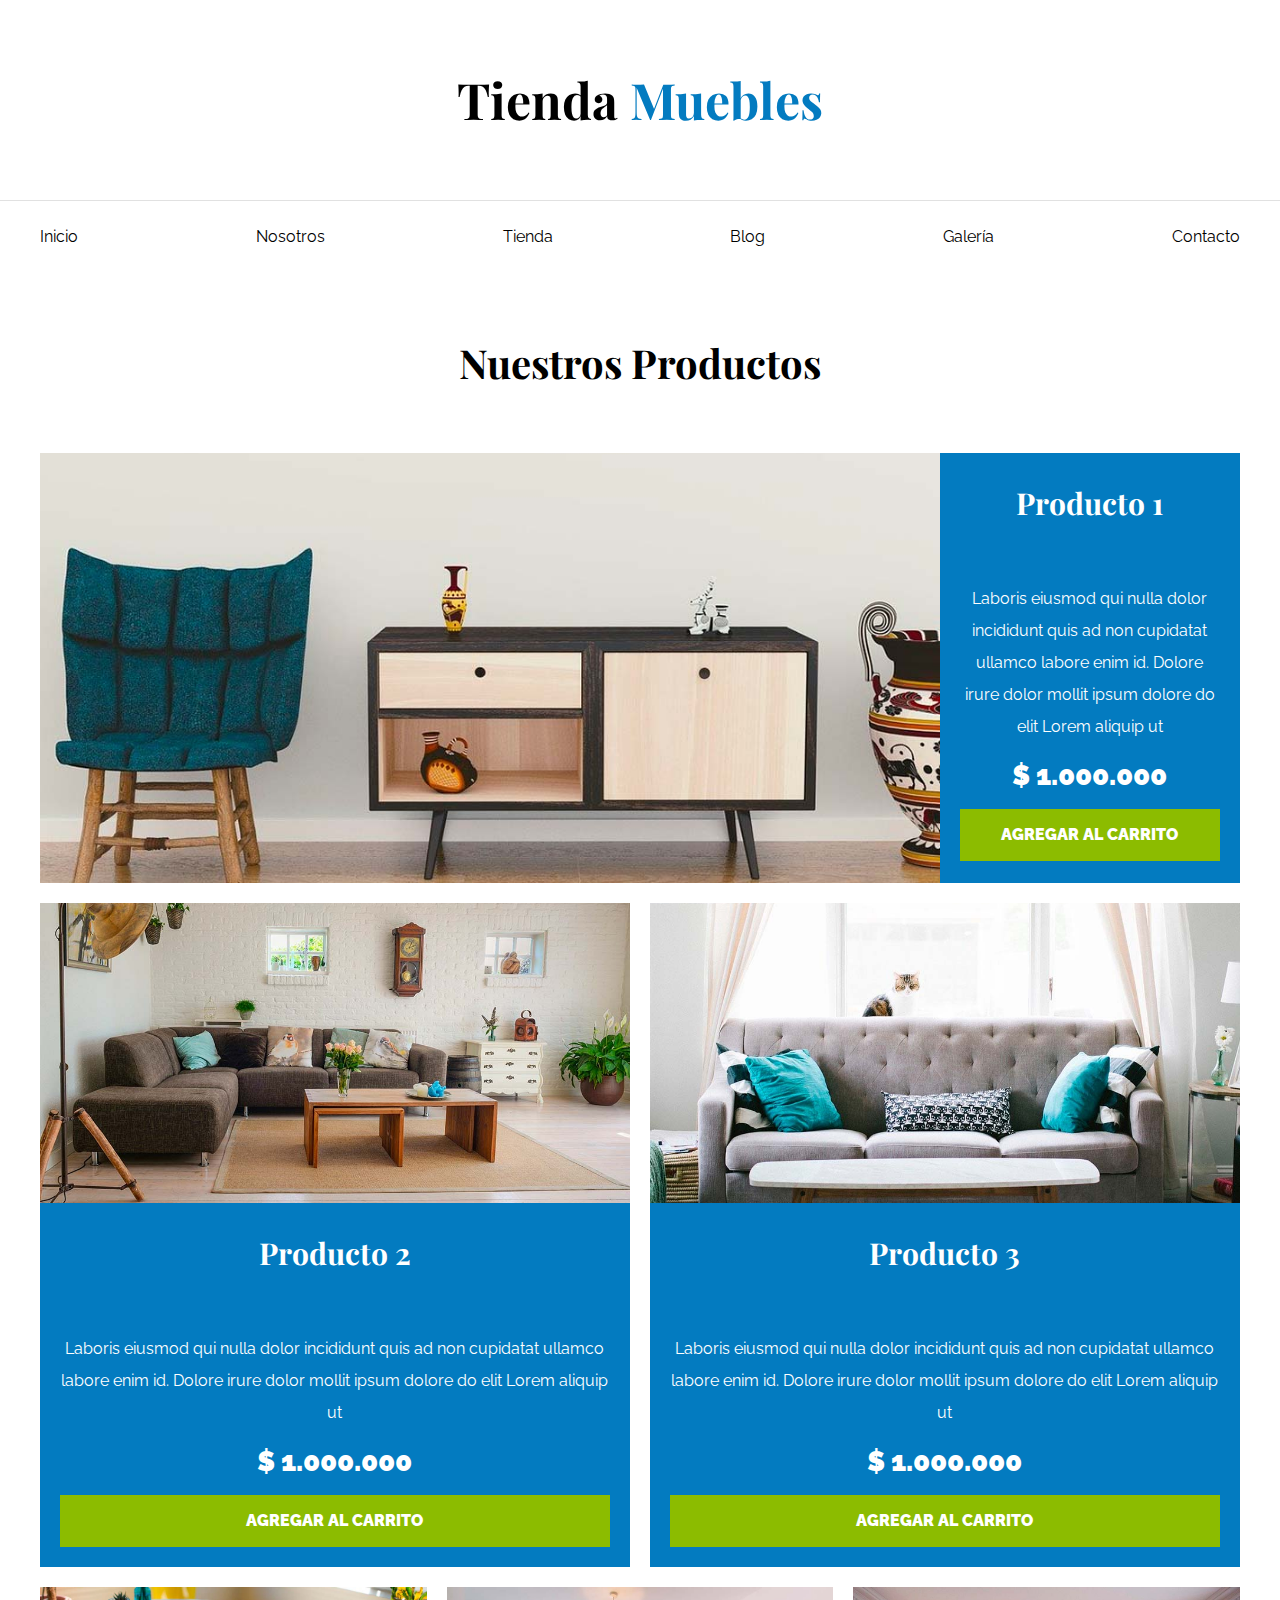
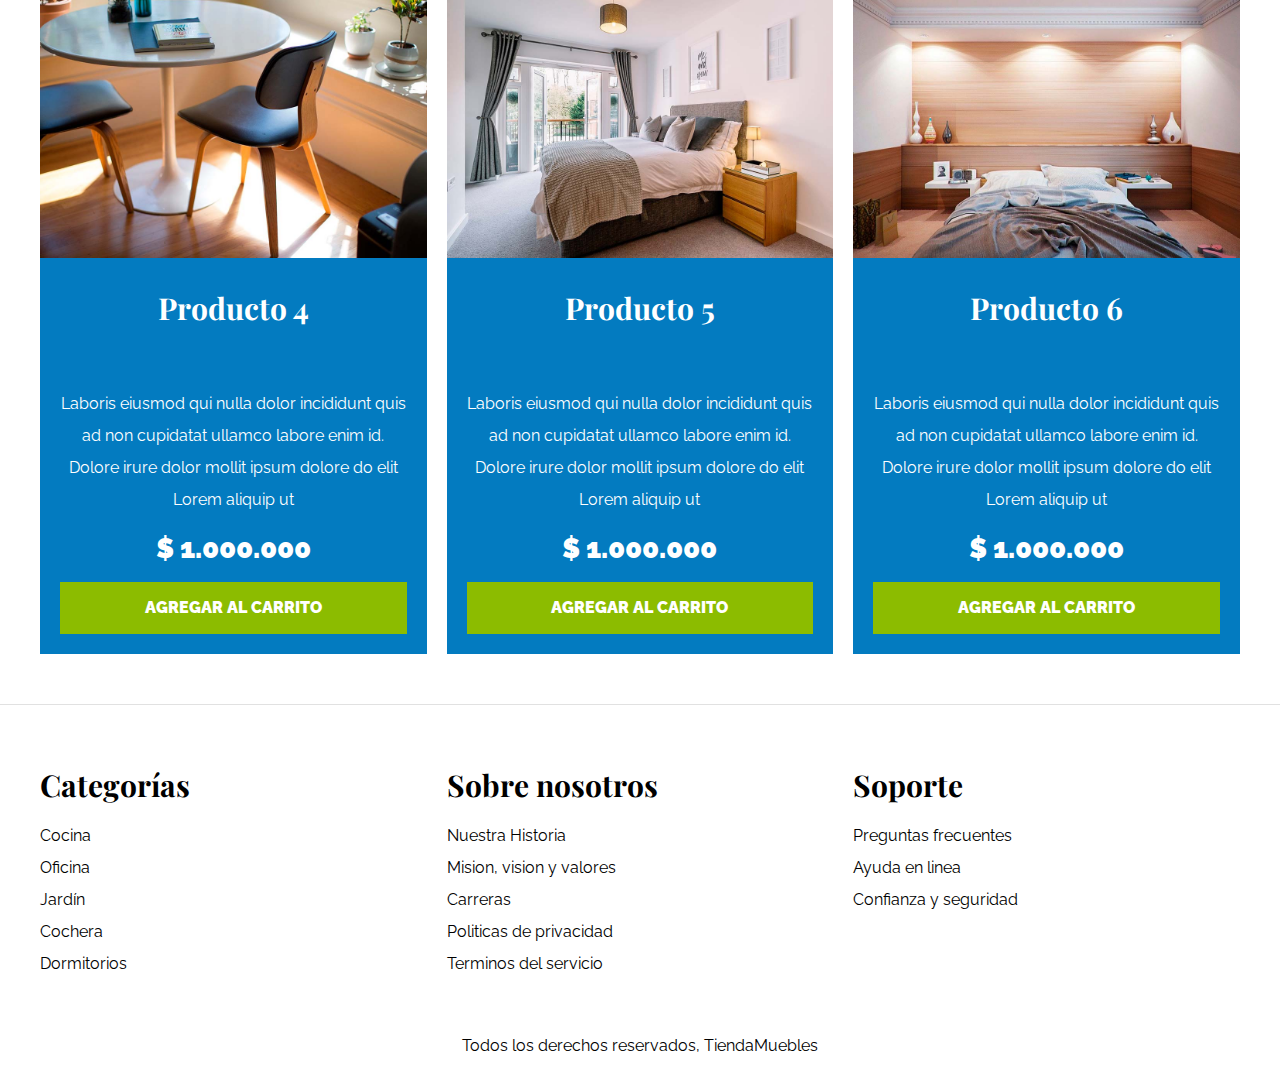
<file: store.html>
<!DOCTYPE html>
<html lang="en">
<head>
    <meta charset="UTF-8">
    <meta http-equiv="X-UA-Compatible" content="IE=edge">
    <meta name="viewport" content="width=device-width, initial-scale=1.0">
    <title>Ecommerce - Store</title>
    <link rel="stylesheet" href="css/normalize.css">
    <link rel="preconnect" href="https://fonts.googleapis.com">
    <link rel="preconnect" href="https://fonts.gstatic.com" crossorigin>
    <link href="https://fonts.googleapis.com/css2?family=Playfair+Display:wght@700&family=Raleway:wght@400;700;900&display=swap" rel="stylesheet">
    <link rel="stylesheet" href="css/app.css">
</head>
<body>
    <header>
        <h1 class="website-name">Tienda <span>Muebles</span></h1>
    </header>

    <div class="nav-container">
        <nav class="nav-main container">
            <a href="index.html">Inicio</a>
            <a href="about-us.html">Nosotros</a>
            <a href="store.html">Tienda</a>
            <a href="blog.html">Blog</a>
            <a href="gallery.html">Galería</a>
            <a href="contact.html">Contacto</a>
        </nav>
    </div>

    <main class="container main-container">
        <h2 class="text-center">Nuestros Productos</h2>

        <div class="products-list">
            <div class="product">
                <img src="images/producto1.jpg" alt="Imagen producto">

                <div class="product-text">
                    <h3>Producto 1</h3>

                    <p>Laboris eiusmod qui nulla dolor incididunt quis ad non cupidatat ullamco labore enim id. Dolore irure dolor mollit ipsum dolore do elit Lorem aliquip ut</p>
                    <p class="product-price">$ 1.000.000</p>

                    <a href="#" class="btn">Agregar al carrito</a>
                </div>
            </div> <!-- Product -->

            <div class="product">
                <img src="images/producto2.jpg" alt="Imagen producto">

                <div class="product-text">
                    <h3>Producto 2</h3>

                    <p>Laboris eiusmod qui nulla dolor incididunt quis ad non cupidatat ullamco labore enim id. Dolore irure dolor mollit ipsum dolore do elit Lorem aliquip ut</p>
                    <p class="product-price">$ 1.000.000</p>

                    <a href="#" class="btn">Agregar al carrito</a>
                </div>
            </div> <!-- Product -->

            <div class="product">
                <img src="images/producto3.jpg" alt="Imagen producto">

                <div class="product-text">
                    <h3>Producto 3</h3>

                    <p>Laboris eiusmod qui nulla dolor incididunt quis ad non cupidatat ullamco labore enim id. Dolore irure dolor mollit ipsum dolore do elit Lorem aliquip ut</p>
                    <p class="product-price">$ 1.000.000</p>

                    <a href="#" class="btn">Agregar al carrito</a>
                </div>
            </div> <!-- Product -->

            <div class="product">
                <img src="images/producto4.jpg" alt="Imagen producto">

                <div class="product-text">
                    <h3>Producto 4</h3>

                    <p>Laboris eiusmod qui nulla dolor incididunt quis ad non cupidatat ullamco labore enim id. Dolore irure dolor mollit ipsum dolore do elit Lorem aliquip ut</p>
                    <p class="product-price">$ 1.000.000</p>

                    <a href="#" class="btn">Agregar al carrito</a>
                </div>
            </div> <!-- Product -->

            <div class="product">
                <img src="images/producto5.jpg" alt="Imagen producto">

                <div class="product-text">
                    <h3>Producto 5</h3>

                    <p>Laboris eiusmod qui nulla dolor incididunt quis ad non cupidatat ullamco labore enim id. Dolore irure dolor mollit ipsum dolore do elit Lorem aliquip ut</p>
                    <p class="product-price">$ 1.000.000</p>

                    <a href="#" class="btn">Agregar al carrito</a>
                </div>
            </div> <!-- Product -->

            <div class="product">
                <img src="images/producto6.jpg" alt="Imagen producto">

                <div class="product-text">
                    <h3>Producto 6</h3>

                    <p>Laboris eiusmod qui nulla dolor incididunt quis ad non cupidatat ullamco labore enim id. Dolore irure dolor mollit ipsum dolore do elit Lorem aliquip ut</p>
                    <p class="product-price">$ 1.000.000</p>

                    <a href="#" class="btn">Agregar al carrito</a>
                </div>
            </div> <!-- Product -->

        </div> <!-- Listado de productos -->
    </main>

    <footer class="site-footer">
        <div class="grid-footer container">
            <div>
                <h3>Categorías</h3>

                <nav>
                    <a href="">Cocina</a>
                    <a href="">Oficina</a>
                    <a href="">Jardín</a>
                    <a href="">Cochera</a>
                    <a href="">Dormitorios</a>
                </nav>
            </div>

            <div>
                <h3>Sobre nosotros</h3>

                <nav>
                    <a href="">Nuestra Historia</a>
                    <a href="">Mision, vision y valores</a>
                    <a href="">Carreras</a>
                    <a href="">Politicas de privacidad</a>
                    <a href="">Terminos del servicio</a>
                </nav>
            </div>

            <div>
                <h3>Soporte</h3>

                <nav>
                    <a href="">Preguntas frecuentes</a>
                    <a href="">Ayuda en linea</a>
                    <a href="">Confianza y seguridad</a>
                </nav>
            </div>

        </div>
        <p class="copyright">Todos los derechos reservados, TiendaMuebles</p>
    </footer>
</body>
</html>
</file>
<file: css/app.css>
html {
    box-sizing: border-box; /* Code to respect the width of the element when adding padding or margin */
    font-size: 62.5%; /* Convert 1REM to 10px */
}

*, *:before, *:after {
    box-sizing: inherit;
}

/* Global */

body {
    font-family: 'Raleway', sans-serif;
    font-size: 1.6rem;
    line-height: 2;
}

h1, h2, h3 {
    font-family: 'Playfair Display', serif;
    margin: 0 0 5rem 0;
}

h1 {
    font-size: 5rem;;
}

h2 {
    font-size: 4rem;
}

h3 {
    font-size: 3rem;
}

a {
    text-decoration: none;
    color: #000;
}

img {
    max-width: 100%;
    display: block;
}

.container {
    max-width: 120rem;
    margin: 0 auto;
}

.btn {
    background-color: #8cbc00;
    display: block;
    color: #fff;
    text-transform: uppercase;
    font-weight: 900;
    padding: 1rem;
    transition: background-color .3s ease;
    text-align: center;
    border: none;
}

.btn:hover {
    background-color: #769c02;
    cursor: pointer;
}

/* Utilities */

.text-center {
    text-align: center;
}

.max-width-30 {
    max-width: 30rem;
}

/* Header and navigation */

.website-name {
    margin-top: 5rem;
    text-align: center;
}

.website-name span {
    color: #037bc0;
}

.nav-container {
    border-top: .1rem solid #e1e1e1;
}

.nav-main {
    display: flex;
    justify-content: space-between;
    padding: 20px 0;
}

.hero {
    background-image: url("../images/principal.jpg");
    background-repeat: no-repeat;
    background-size: cover;
    background-position: center center;
    height: 55rem;
}

/* Categories */

.categories {
    padding-top: 5rem;
}

.category a {
    text-align: center;
    display: block;
    padding: 2rem;
    font-size: 2rem;
}

.category a:hover {
    background-color: #037bc0;
    color: #fff;
    border-radius: 0 0 1rem 1rem;
}

.categories-list {
    display: grid;
    grid-template-columns: repeat(3, 1fr);
    gap: 2rem;
}

/* About us */

.about-us {
    background-image: linear-gradient(to right, transparent 50%, #037bc0 50%, #037bc0 100%), url(../images/nosotros.jpg);
    padding: 10rem 0 10rem 0;
    background-repeat: no-repeat;
    background-size: 100%, 120rem;
    background-position: left center;
}

/* .about-us-grid {
    display: grid;
    grid-template-columns: repeat(2, 1fr);
    column-gap: 8rem;
}

.about-us-text {
    grid-column: 2 / 3;
} */

.about-us-grid {
    display: flex;
    justify-content: flex-end;
}

.about-us-text {
    flex-basis: 50%;
    padding-left: 4rem;
    color: #fff;
}

/* Products list */

.main-container {
    padding-top: 5rem;
}

.products-list {
    display: grid;
    grid-template-columns: repeat(6, 1fr);
    column-gap: 2rem;
    row-gap: 2rem;
}

.product:nth-child(1) img {
    height: 43rem;
    min-height: 100%;
    width: 100%;
    object-fit: cover;
}

.product:nth-child(1) {
    grid-column-start: 1;
    grid-column-end: 7;
    display: grid;
    grid-template-columns: 3fr 1fr;
}

.product:nth-child(2) img,
.product:nth-child(3) img {
    height: 30rem;
    width: 100%;
    object-fit: cover;
}

.product:nth-child(2) {
    grid-column-start: 1;
    grid-column-end: 4;
}

.product:nth-child(3) {
    grid-column-start: 4;
    grid-column-end: 7;
}

.product:nth-child(4) {
    grid-column-start: 1;
    grid-column-end: 3;
}

.product:nth-child(5) {
    grid-column-start: 3;
    grid-column-end: 5;
}

.product:nth-child(6) {
    grid-column-start: 5;
    grid-column-end: 7;
}

.product {
    background-color: #037bc0;
}

.product-text {
    text-align: center;
    color: #fff;
    padding: 2rem;
}

.product-text p {
    margin: 0 0 .5rem 0;
}

.product-text .product-price {
    font-size: 2.8rem;
    font-weight: 900;
}

/* Footer */

.site-footer {
    border-top: 1px solid #e1e1e1;
    margin-top: 5rem;
    padding-top: 5rem;
}

.site-footer h3 {
    margin-bottom: .5rem;
}

.grid-footer {
    display: grid;
    grid-template-columns: repeat(3, 1fr);
    gap: 2rem;
}

.site-footer a {
    display: block;
}

.copyright {
    margin-top: 5rem;
    text-align: center;
}

/* About us */

.about-us-container {
    display: grid;
    grid-template-columns: 1fr 2fr;
    grid-template-columns: repeat(auto-fit, minmax(25rem, 1fr)); /* responsive */
    column-gap: 4rem;
}

.about-us-info {
    display: flex;
    flex-direction: column;
    justify-content: center;
}

/* Blog */

.blog-container {
    display: grid;
    grid-template-columns: 2fr 1fr;
    column-gap: 4rem;
}

.article {
    border-bottom: 1px solid #e1e1e1;
    padding-bottom: 4rem;
    margin-bottom: 2rem;
}

.article:last-of-type {
    border: none;
}

.article-meta {
    display: flex;
    justify-content: space-between;
}

.article-meta p {
    font-weight: 700;
}

.article-meta span {
    color: #037bc0;
}

.article-detail {
    width: 60rem;
    margin: 0 auto;
}

/* Gallery */

.gallery {
    list-style: none;
    padding: 0;
    margin: 0;
    display: grid;
    grid-template-columns: repeat(3, 1fr);
    gap: 2rem;
}

.gallery img {
    height: 40rem;
    width: 40rem;
    object-fit: cover;
}

/* Form */

.contact-form {
    max-width: 60rem;
    margin: 0 auto;
}

.contact-form fieldset {
    border: 1px solid #000;
    margin-bottom: 2rem;
}

.contact-form legend {
    background-color: #005f85;
    width: 100%;
    color: #fff;
    text-align: center;
    font-weight: bold;
    text-transform: uppercase;
    padding: 1rem;
    margin-bottom: 4rem;
}

.field-container {
    display: flex;
    margin-bottom: 2rem;
}

.field-container label {
    flex-basis: 10rem;
}

.field-container input:not([type='radio']),
.field-container textarea,
.field-container select {
    flex: 1;
    border: 1px solid #e1e1e1;
    padding: 1rem;
}
</file>
